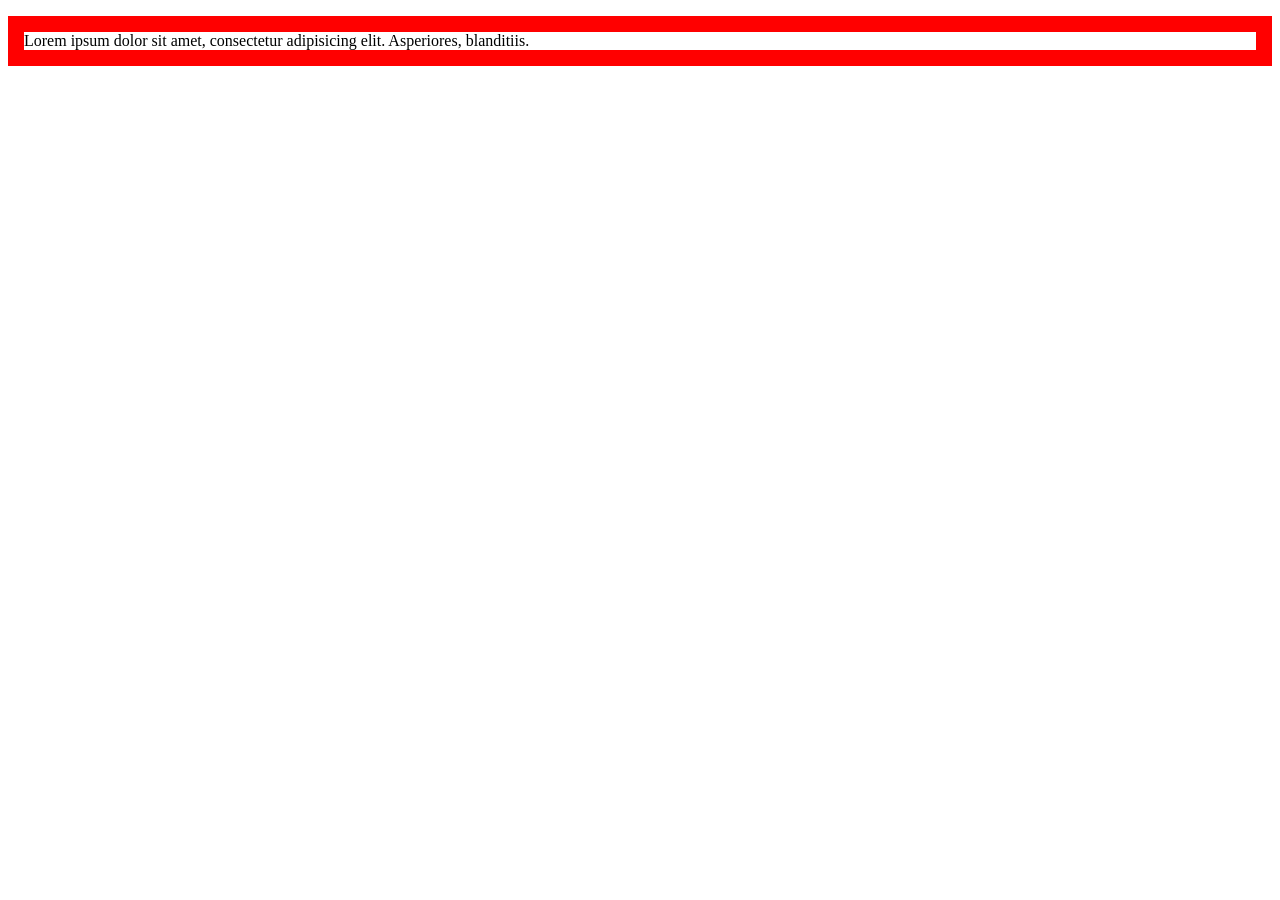
<file: CSSPart2/index.html>
<!DOCTYPE html>
<html lang="en">
<head>
    <meta charset="UTF-8">
    <meta name="viewport" content="width=device-width, initial-scale=1.0">
    <link rel ="stylesheet" href="style.css">
    <title>Document</title>
</head>
<body>
     <!--  Two Types of CSS Units -->
     <!--  1) Absolute Units. -->
     <!--Fixed-->
     <!--  2) Relative Units. -->
     <!--Not Fixed-->

     <p>Lorem ipsum dolor sit amet, consectetur adipisicing elit. Asperiores, blanditiis.</p>
     
</body>
</html>
</file>
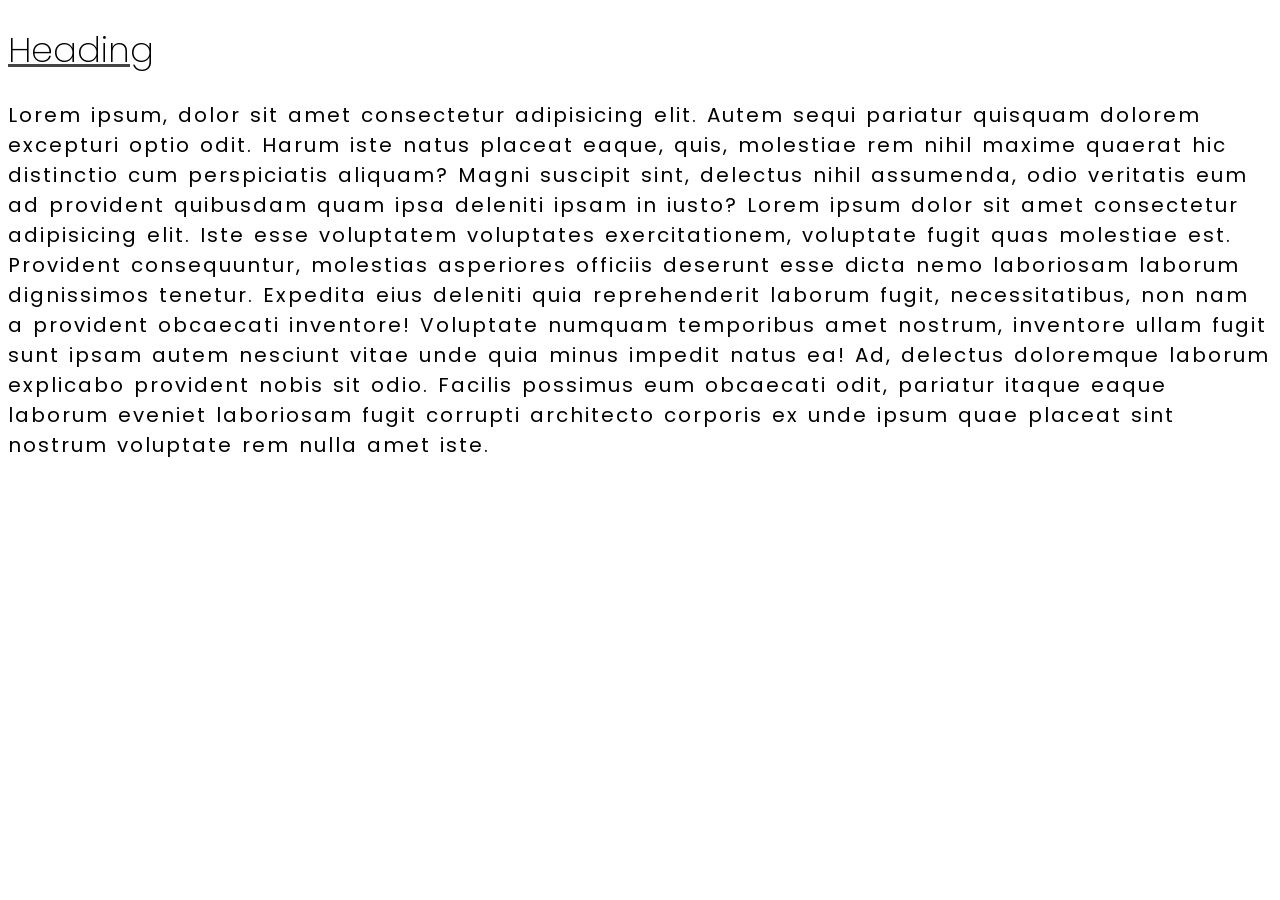
<file: CSSPart2/1_CSS_FontWeight/index.html>
<!DOCTYPE html>
<html lang="en">
<head>
    <meta charset="UTF-8">
    <meta name="viewport" content="width=device-width, initial-scale=1.0">
    <link rel="stylesheet" href="style.css">
    <title>Document</title>
</head>
<body>
    <h1>Heading</h1>
    <p>
        Lorem ipsum, dolor sit amet consectetur adipisicing elit. Autem sequi pariatur quisquam dolorem excepturi optio odit. Harum iste natus placeat eaque, quis, molestiae rem nihil maxime quaerat hic distinctio cum perspiciatis aliquam? Magni suscipit sint, delectus nihil assumenda, odio veritatis eum ad provident quibusdam quam ipsa deleniti ipsam in iusto?
        Lorem ipsum dolor sit amet consectetur adipisicing elit. Iste esse voluptatem voluptates exercitationem, voluptate fugit quas molestiae est. Provident consequuntur, molestias asperiores officiis deserunt esse dicta nemo laboriosam laborum dignissimos tenetur. Expedita eius deleniti quia reprehenderit laborum fugit, necessitatibus, non nam a provident obcaecati inventore! Voluptate numquam temporibus amet nostrum, inventore ullam fugit sunt ipsam autem nesciunt vitae unde quia minus impedit natus ea! Ad, delectus doloremque laborum explicabo provident nobis sit odio. Facilis possimus eum obcaecati odit, pariatur itaque eaque laborum eveniet laboriosam fugit corrupti architecto corporis ex unde ipsum quae placeat sint nostrum voluptate rem nulla amet iste.
    </p>
    
</body>
</html>
</file>
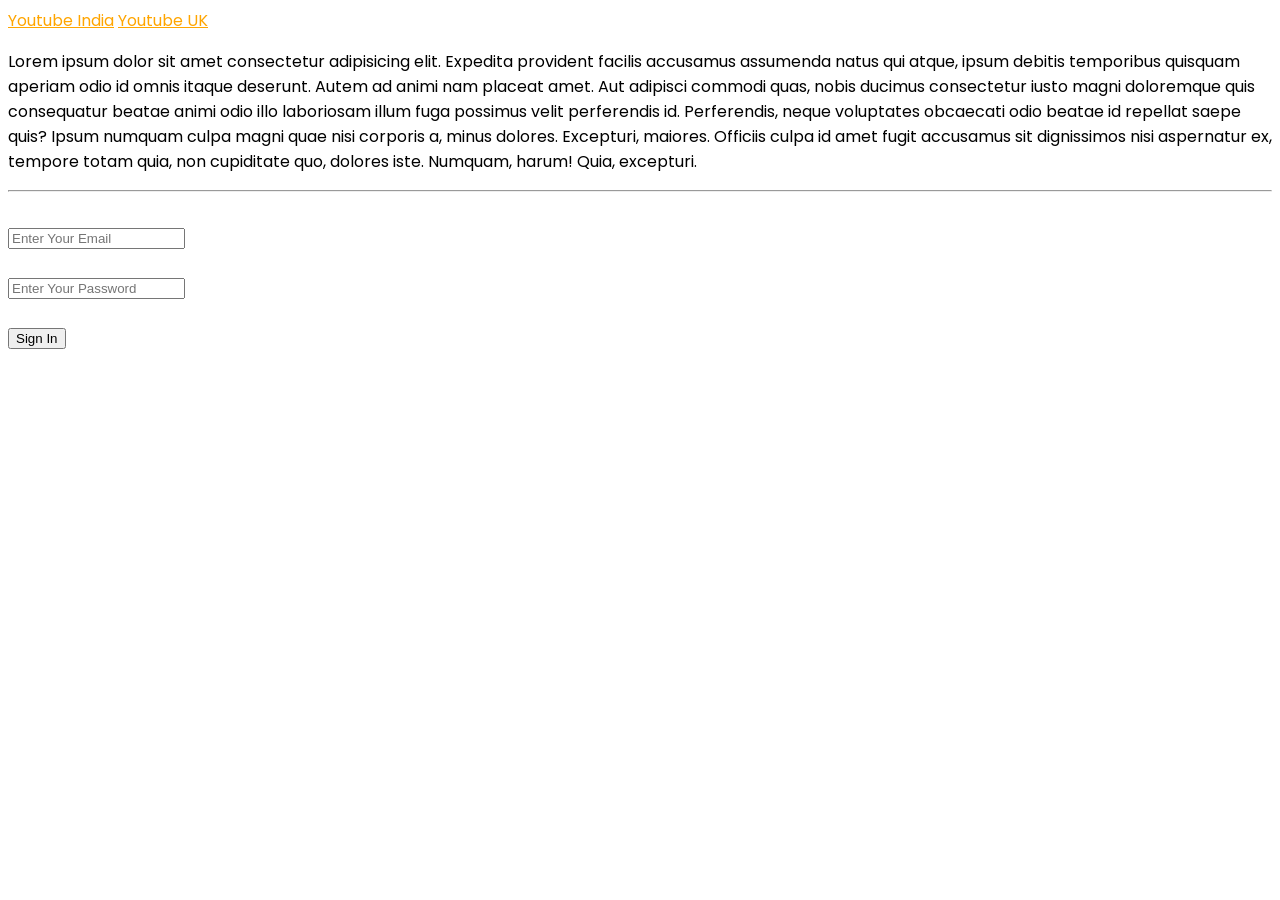
<file: CSSPart2/2_CSS_Pseudo_Classes/index.html>
<!DOCTYPE html>
<html lang="en">
<head>
    <meta charset="UTF-8">
    <meta name="viewport" content="width=device-width, initial-scale=1.0">
    <link rel="stylesheet" href="style.css">

    <title>Document</title>
</head>
<body>
    <a href="https://youtube.co.in">Youtube India</a>
    <a href="https://youtube.co.uk">Youtube UK</a>
    <p>Lorem ipsum dolor sit amet consectetur adipisicing elit. Expedita provident facilis accusamus assumenda natus qui atque, ipsum debitis temporibus quisquam aperiam odio id omnis itaque deserunt. Autem ad animi nam placeat amet. Aut adipisci commodi quas, nobis ducimus consectetur iusto magni doloremque quis consequatur beatae animi odio illo laboriosam illum fuga possimus velit perferendis id. Perferendis, neque voluptates obcaecati odio beatae id repellat saepe quis? Ipsum numquam culpa magni quae nisi corporis a, minus dolores. Excepturi, maiores. Officiis culpa id amet fugit accusamus sit dignissimos nisi aspernatur ex, tempore totam quia, non cupiditate quo, dolores iste. Numquam, harum! Quia, excepturi.</p>
    <hr>
    <br>
    <form>
        <input type="email" placeholder="Enter Your Email" required> <br> <br>
        <input type="password" placeholder="Enter Your Password" required> <br> <br>
        <input type ="submit" value="Sign In">

    </form>
</body>
</html>
</file>
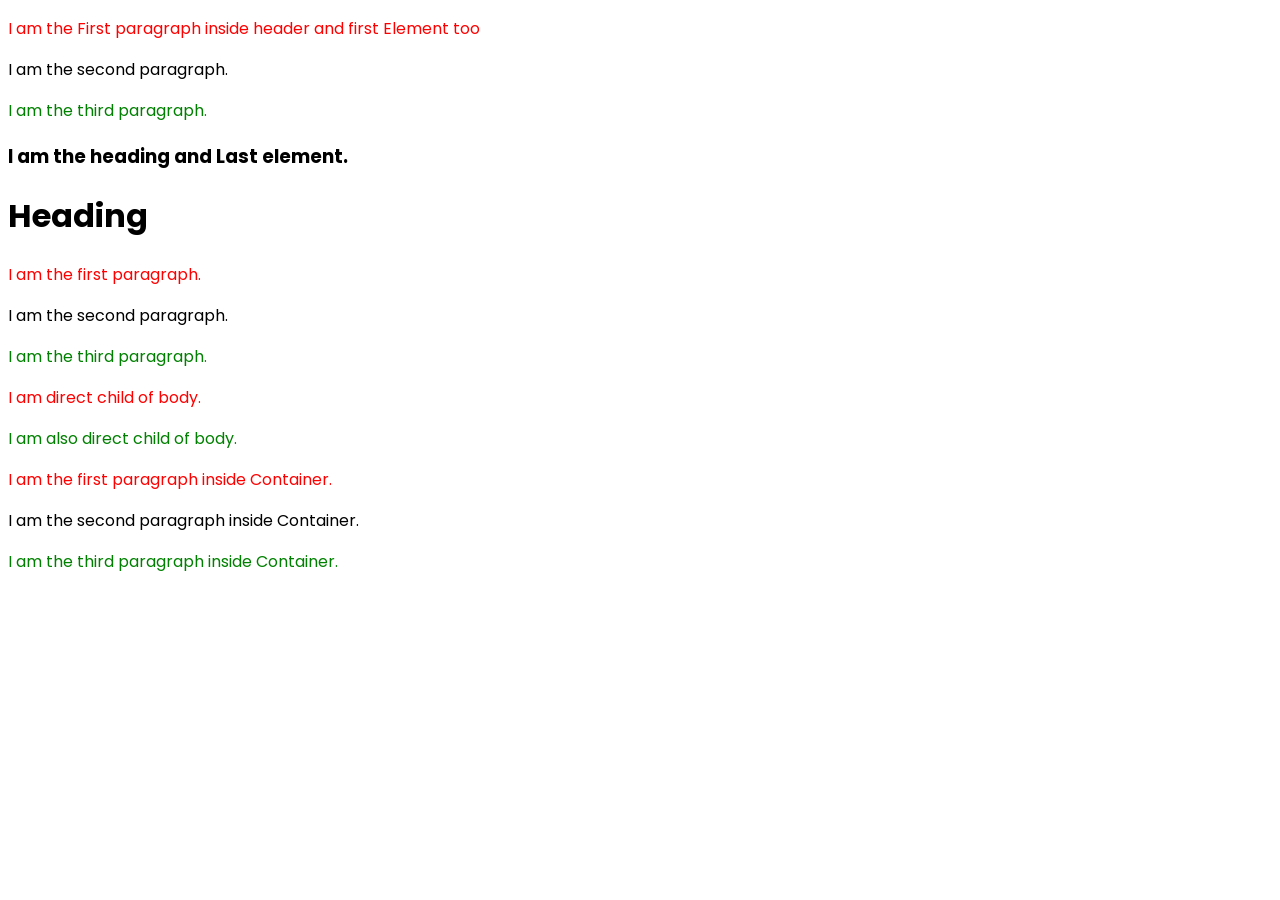
<file: CSSPart2/3_CSS_FirstChild&firstoftypePsuedoClasses/index.html>
<!DOCTYPE html>
<html lang="en">
<head>
    <meta charset="UTF-8">
    <meta name="viewport" content="width=device-width, initial-scale=1.0">
    <link rel="stylesheet" href="style.css">

    <title>Document</title>
</head>
<body>
    <header>
        <p>I am the First paragraph inside header and first Element too</p>
        <p>I am the second paragraph.</p>
        <p>I am the third paragraph.</p>
        <h3>I am the heading and Last element.</p>
    </header>
    <header>
       <h1>Heading</h1>
        <p>I am the first paragraph.</p>
        <p>I am the second paragraph.</p>
        <p>I am the third paragraph.</p>
    </header>

    <p>I am direct child of body.</p>
    <p>I am also direct child of body.</p>

    <div class="container">
        <p>I am the first paragraph inside Container.</p>
        <p>I am the second paragraph inside Container.</p>
        <p>I am the third paragraph inside Container.</p>
    </div>
    
</body>
</html>
</file>
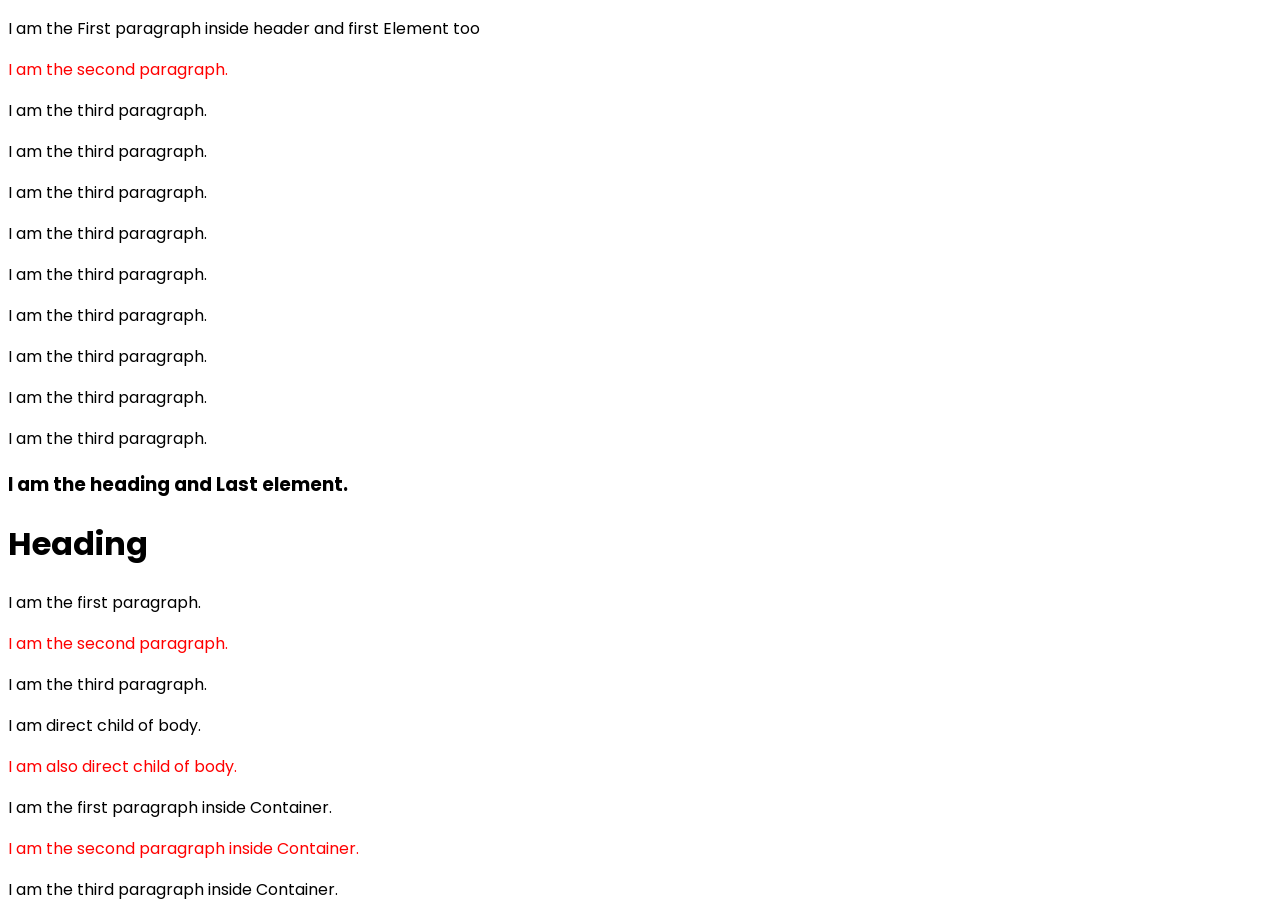
<file: CSSPart2/4_CSS_nthChild/index.html>
<!DOCTYPE html>
<html lang="en">
<head>
    <meta charset="UTF-8">
    <meta name="viewport" content="width=device-width, initial-scale=1.0">
    <link rel="stylesheet" href="style.css">

    <title>Document</title>
</head>
<body>
    <header>
        <p>I am the First paragraph inside header and first Element too</p>
        <p>I am the second paragraph.</p>
        <p>I am the third paragraph.</p>
        <p>I am the third paragraph.</p>
        <p>I am the third paragraph.</p>
        <p>I am the third paragraph.</p>
        <p>I am the third paragraph.</p>
        <p>I am the third paragraph.</p>
        <p>I am the third paragraph.</p>
        <p>I am the third paragraph.</p>
        <p>I am the third paragraph.</p>
        <h3>I am the heading and Last element.</p>
    </header>
    <header>
       <h1>Heading</h1>
        <p>I am the first paragraph.</p>
        <p>I am the second paragraph.</p>
        <p>I am the third paragraph.</p>
    </header>

    <p>I am direct child of body.</p>
    <p>I am also direct child of body.</p>

    <div class="container">
        <p>I am the first paragraph inside Container.</p>
        <p>I am the second paragraph inside Container.</p>
        <p>I am the third paragraph inside Container.</p>
    </div>
    
</body>
</html>
</file>
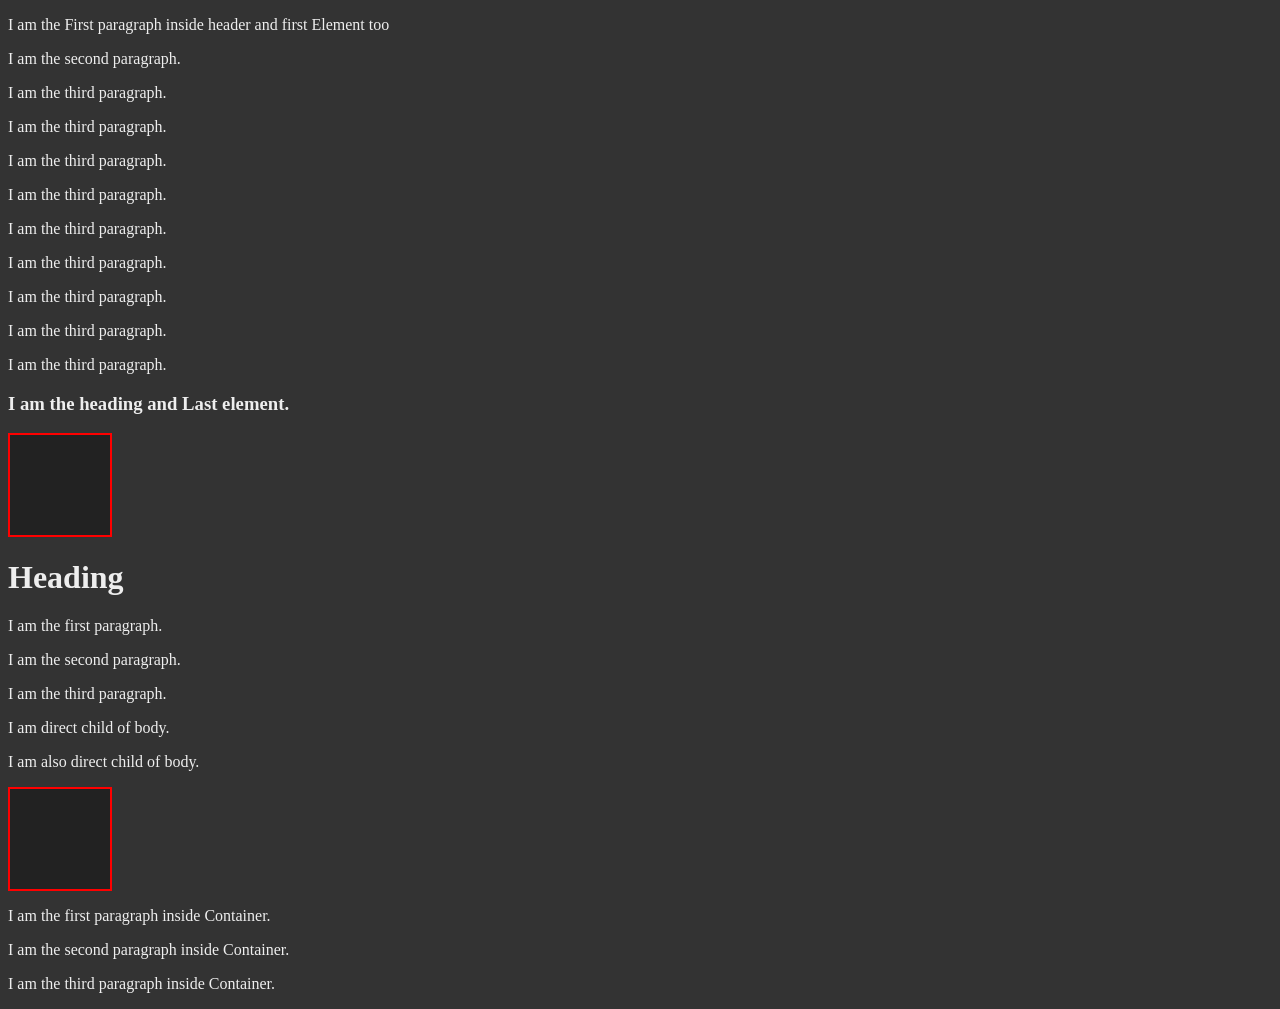
<file: CSSPart2/5_pseudo_more/index.html>
<!DOCTYPE html>
<html lang="en">
<head>
    <meta charset="UTF-8">
    <meta name="viewport" content="width=device-width, initial-scale=1.0">
    <link rel="stylesheet" href="style.css">

    <title>Document</title>
</head>
<body>
    <header>
        <p>I am the First paragraph inside header and first Element too</p>
        <p class ="fancy">I am the second paragraph.</p>
        <p>I am the third paragraph.</p>
        <p>I am the third paragraph.</p>
        <p>I am the third paragraph.</p>
        <p>I am the third paragraph.</p>
        <p class="fancy">I am the third paragraph.</p>
        <p>I am the third paragraph.</p>
        <p>I am the third paragraph.</p>
        <p>I am the third paragraph.</p>
        <p>I am the third paragraph.</p>
        <h3>I am the heading and Last element.</p>
    </header>
    <div></div>
    <header>
       <h1>Heading</h1>
        <p>I am the first paragraph.</p>
        <p>I am the second paragraph.</p>
        <p>I am the third paragraph.</p>
    </header>

    <p>I am direct child of body.</p>
    <p>I am also direct child of body.</p>
    <div></div>
    <div class="container">
        <p>I am the first paragraph inside Container.</p>
        <p>I am the second paragraph inside Container.</p>
        <p>I am the third paragraph inside Container.</p>
    </div>
    
</body>
</html>
</file>
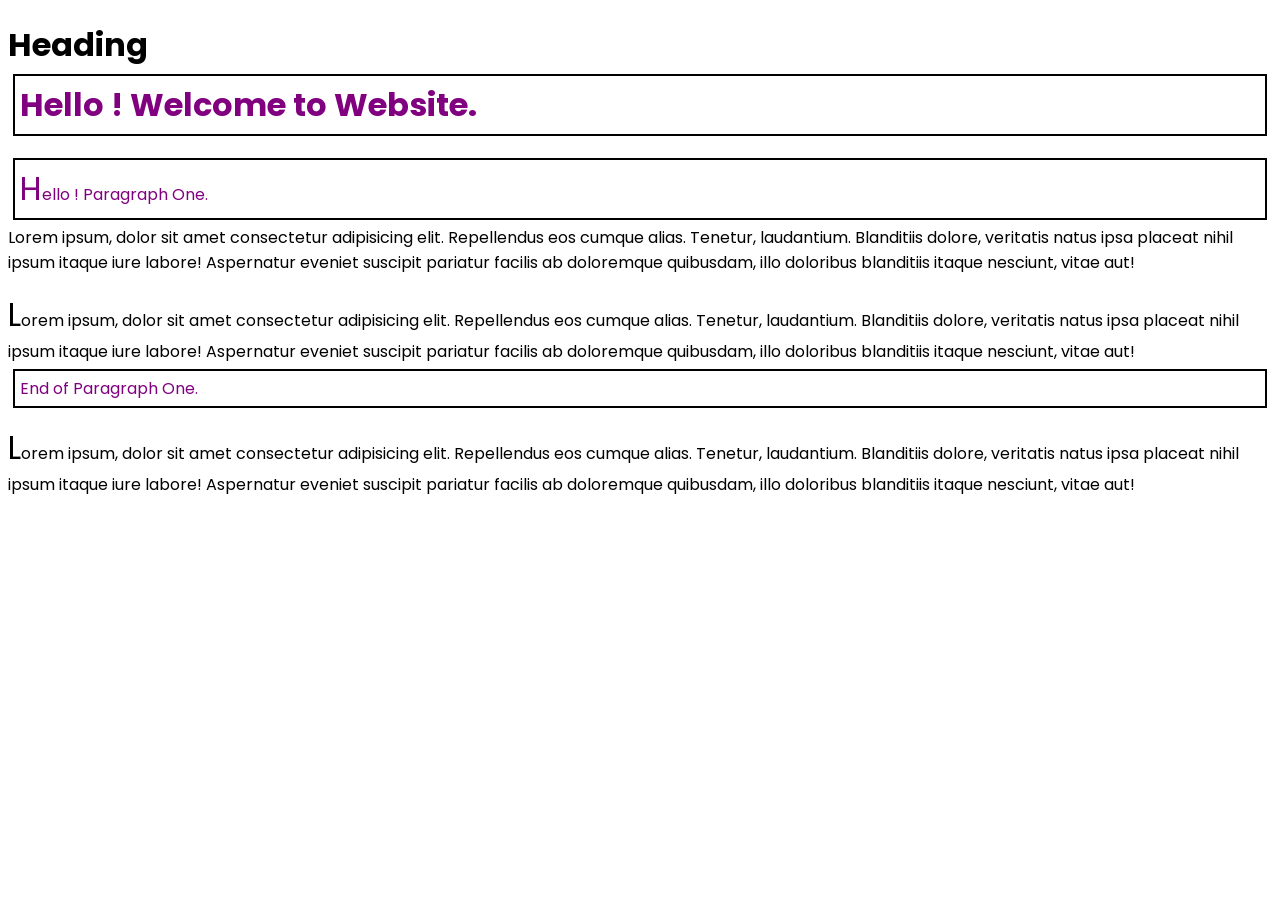
<file: CSSPart2/6_CSS_PseudoElements/index.html>
<!DOCTYPE html>
<html lang="en">
<head>
    <meta charset="UTF-8">
    <meta name="viewport" content="width=device-width, initial-scale=1.0">
    <title>Document</title>
    <link rel="stylesheet" href="style.css">

</head>
<body>
    <h1 class="main-heading">Heading</h1>
    <p class="para1">Lorem ipsum, dolor sit amet consectetur adipisicing elit. Repellendus eos cumque alias. Tenetur, laudantium. Blanditiis dolore, veritatis natus ipsa placeat nihil ipsum itaque iure labore! Aspernatur eveniet suscipit pariatur facilis ab doloremque quibusdam, illo doloribus blanditiis itaque nesciunt, vitae aut!</p>
    <p class="para2">Lorem ipsum, dolor sit amet consectetur adipisicing elit. Repellendus eos cumque alias. Tenetur, laudantium. Blanditiis dolore, veritatis natus ipsa placeat nihil ipsum itaque iure labore! Aspernatur eveniet suscipit pariatur facilis ab doloremque quibusdam, illo doloribus blanditiis itaque nesciunt, vitae aut!</p>
    <p class="para3">Lorem ipsum, dolor sit amet consectetur adipisicing elit. Repellendus eos cumque alias. Tenetur, laudantium. Blanditiis dolore, veritatis natus ipsa placeat nihil ipsum itaque iure labore! Aspernatur eveniet suscipit pariatur facilis ab doloremque quibusdam, illo doloribus blanditiis itaque nesciunt, vitae aut!</p>
    
</body>
</html>
</file>
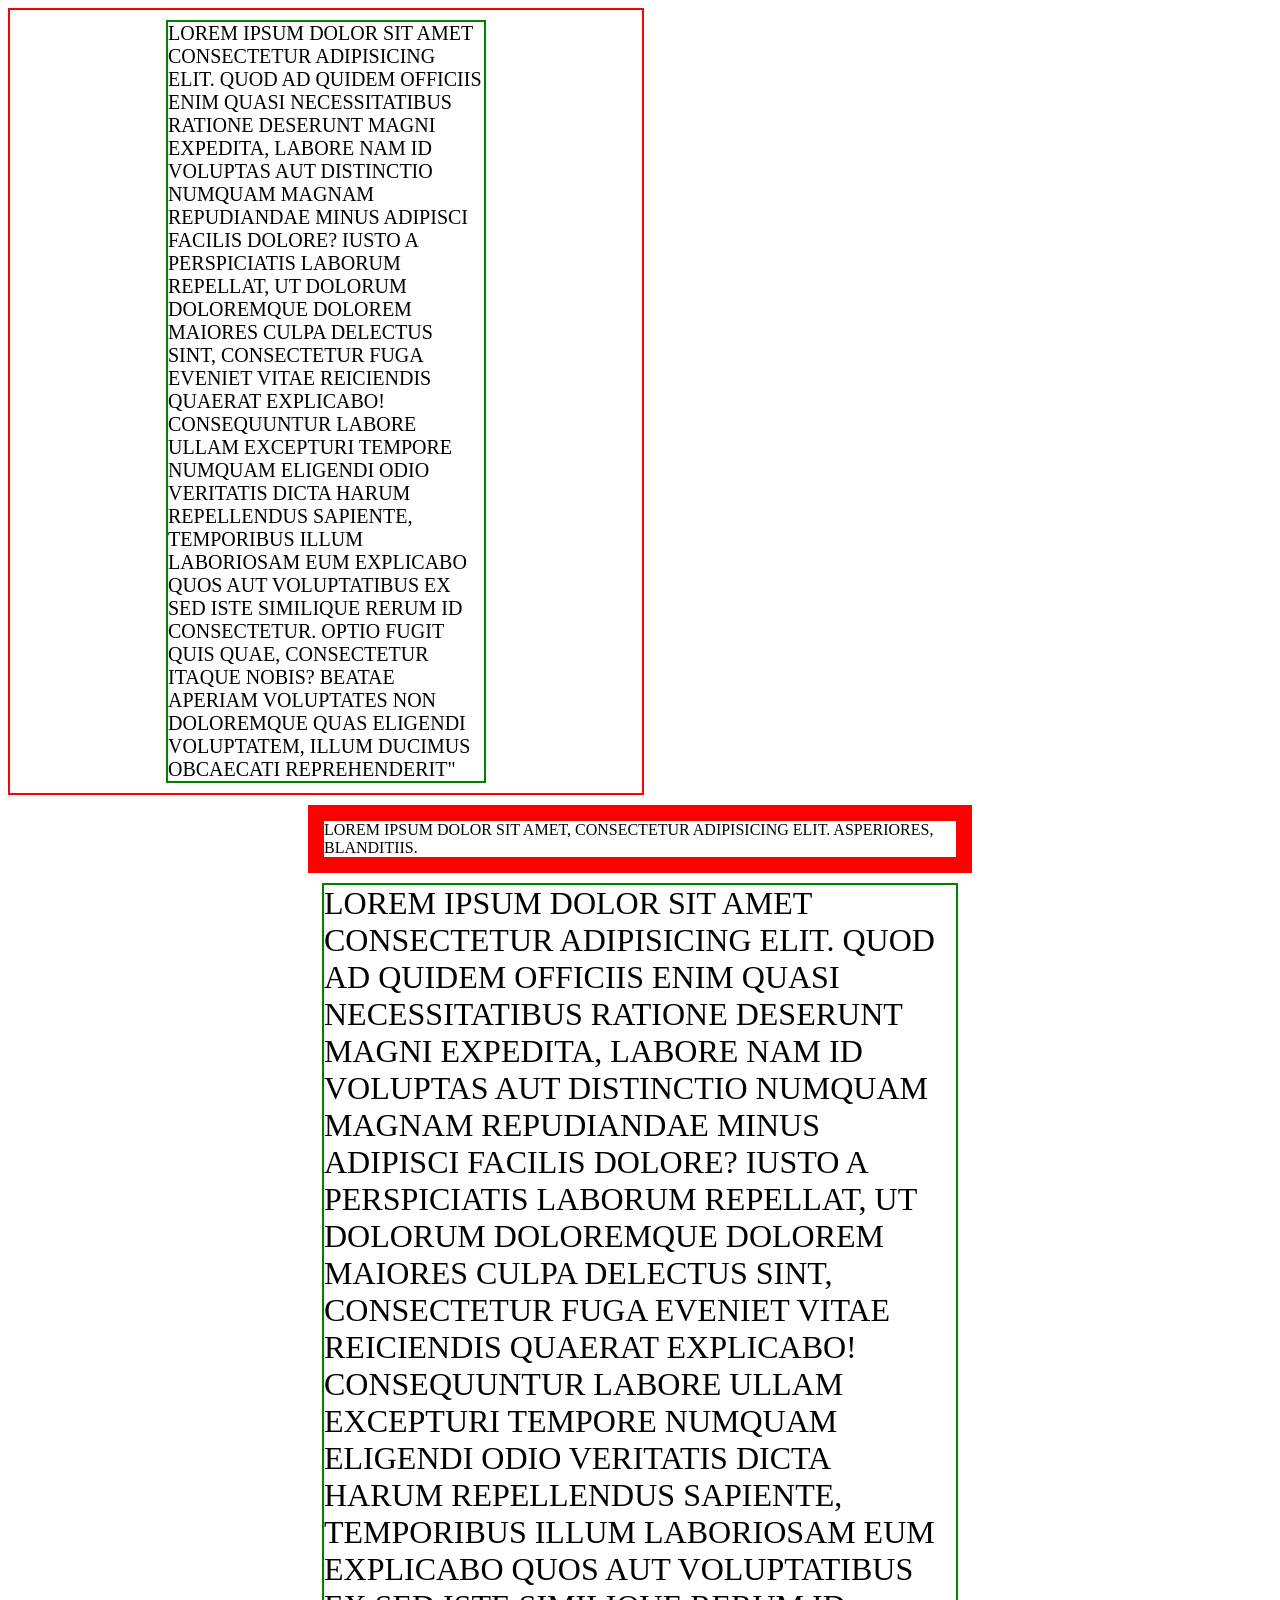
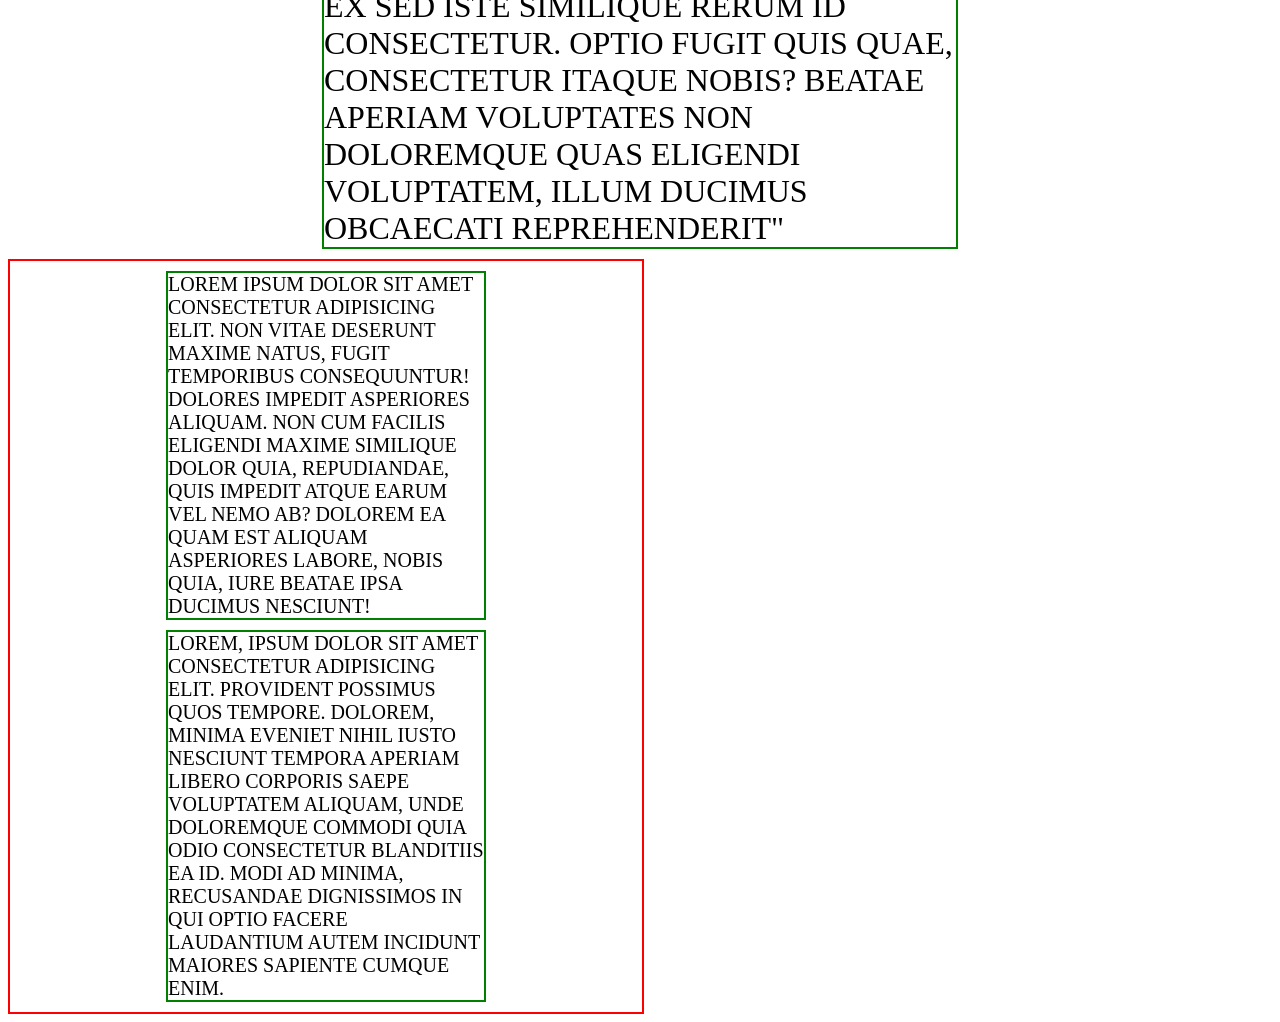
<file: CSSPart3/1_CSS_Units/index.html>
<!DOCTYPE html>
<html lang="en">
<head>
    <meta charset="UTF-8">
    <meta name="viewport" content="width=device-width, initial-scale=1.0">
    <link rel ="stylesheet" href="style.css">
    <title>Document</title>
</head>
<body>
     <!--  Two Types of CSS Units -->
     <!--  1) Absolute Units. -->
     <!--Fixed-->
     <!--  2) Relative Units. -->
     <!--Not Fixed-->
   <div>
    <p>Lorem ipsum dolor sit amet consectetur adipisicing elit. Quod ad quidem officiis enim quasi necessitatibus ratione deserunt magni expedita, labore nam id voluptas aut distinctio numquam magnam repudiandae minus adipisci facilis dolore? Iusto a perspiciatis laborum repellat, ut dolorum doloremque dolorem maiores culpa delectus sint, consectetur fuga eveniet vitae reiciendis quaerat explicabo! Consequuntur labore ullam excepturi tempore numquam eligendi odio veritatis dicta harum repellendus sapiente, temporibus illum laboriosam eum explicabo quos aut voluptatibus ex sed iste similique rerum id consectetur. Optio fugit quis quae, consectetur itaque nobis? Beatae aperiam voluptates non doloremque quas eligendi voluptatem, illum ducimus obcaecati reprehenderit"</p>

   </div>
     <p class="para1">Lorem ipsum dolor sit amet, consectetur adipisicing elit. Asperiores, blanditiis.</p>

     <p class="para2">Lorem ipsum dolor sit amet consectetur adipisicing elit. Quod ad quidem officiis enim quasi necessitatibus ratione deserunt magni expedita, labore nam id voluptas aut distinctio numquam magnam repudiandae minus adipisci facilis dolore? Iusto a perspiciatis laborum repellat, ut dolorum doloremque dolorem maiores culpa delectus sint, consectetur fuga eveniet vitae reiciendis quaerat explicabo! Consequuntur labore ullam excepturi tempore numquam eligendi odio veritatis dicta harum repellendus sapiente, temporibus illum laboriosam eum explicabo quos aut voluptatibus ex sed iste similique rerum id consectetur. Optio fugit quis quae, consectetur itaque nobis? Beatae aperiam voluptates non doloremque quas eligendi voluptatem, illum ducimus obcaecati reprehenderit"</p>

     <div class="box1">
        <p class="text-content">Lorem ipsum dolor sit amet consectetur adipisicing elit. Non vitae deserunt maxime natus, fugit temporibus consequuntur! Dolores impedit asperiores aliquam. Non cum facilis eligendi maxime similique dolor quia, repudiandae, quis impedit atque earum vel nemo ab? Dolorem ea quam est aliquam asperiores labore, nobis quia, iure beatae ipsa ducimus nesciunt!</p>
        <p>Lorem, ipsum dolor sit amet consectetur adipisicing elit. Provident possimus quos tempore. Dolorem, minima eveniet nihil iusto nesciunt tempora aperiam libero corporis saepe voluptatem aliquam, unde doloremque commodi quia odio consectetur blanditiis ea id. Modi ad minima, recusandae dignissimos in qui optio facere laudantium autem incidunt maiores sapiente cumque enim.</p>
     </div>
</body>
</html>
</file>
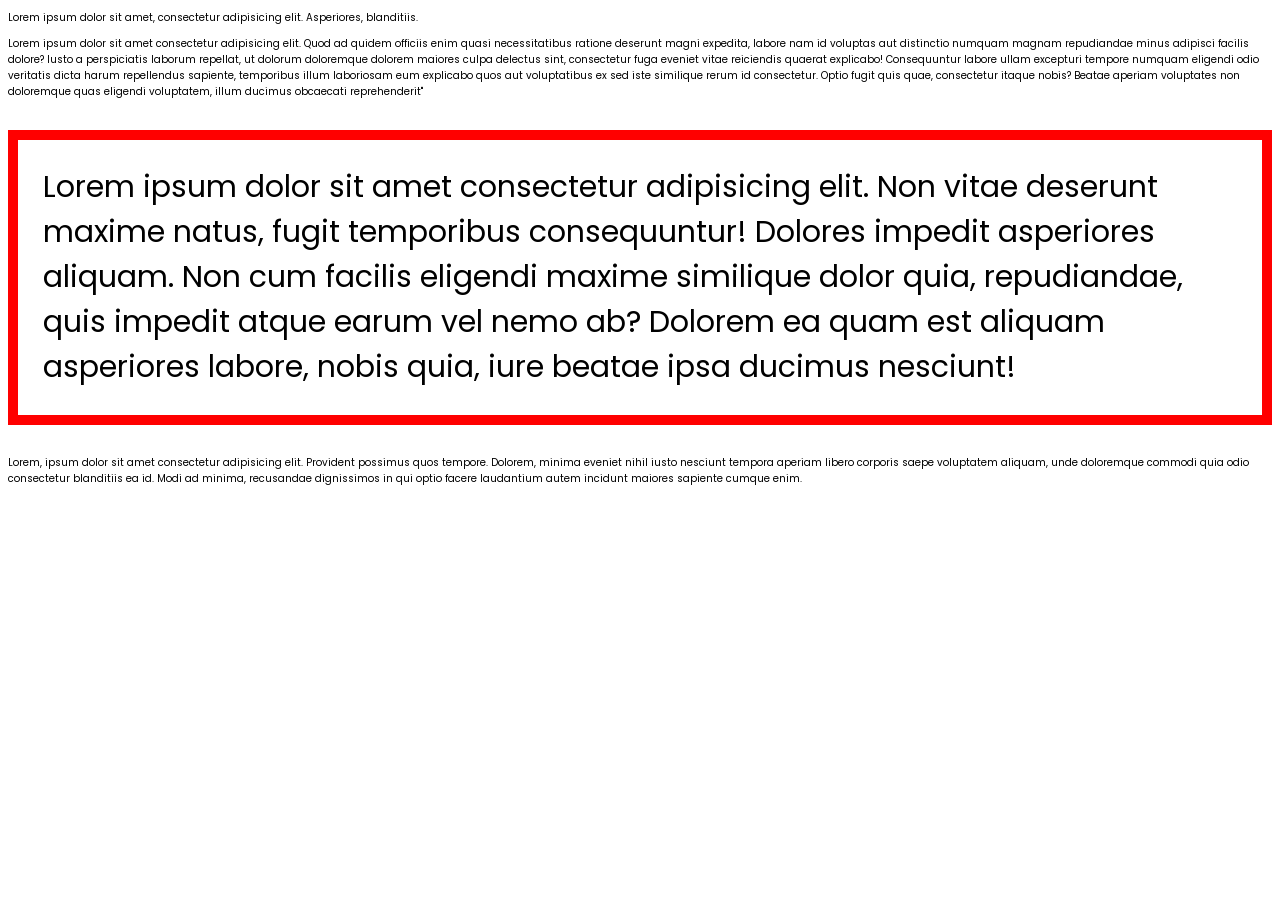
<file: CSSPart3/2_CSS_Units/index.html>
<!DOCTYPE html>
<html lang="en">
<head>
    <meta charset="UTF-8">
    <meta name="viewport" content="width=device-width, initial-scale=1.0">
    <title>Document</title>
    <link rel ="stylesheet" href="style.css">

</head>
<body>
   
</div>
<p class="para1">Lorem ipsum dolor sit amet, consectetur adipisicing elit. Asperiores, blanditiis.</p>

<p class="para2">Lorem ipsum dolor sit amet consectetur adipisicing elit. Quod ad quidem officiis enim quasi necessitatibus ratione deserunt magni expedita, labore nam id voluptas aut distinctio numquam magnam repudiandae minus adipisci facilis dolore? Iusto a perspiciatis laborum repellat, ut dolorum doloremque dolorem maiores culpa delectus sint, consectetur fuga eveniet vitae reiciendis quaerat explicabo! Consequuntur labore ullam excepturi tempore numquam eligendi odio veritatis dicta harum repellendus sapiente, temporibus illum laboriosam eum explicabo quos aut voluptatibus ex sed iste similique rerum id consectetur. Optio fugit quis quae, consectetur itaque nobis? Beatae aperiam voluptates non doloremque quas eligendi voluptatem, illum ducimus obcaecati reprehenderit"</p>

<div class="box1">
   <p class="text-content">Lorem ipsum dolor sit amet consectetur adipisicing elit. Non vitae deserunt maxime natus, fugit temporibus consequuntur! Dolores impedit asperiores aliquam. Non cum facilis eligendi maxime similique dolor quia, repudiandae, quis impedit atque earum vel nemo ab? Dolorem ea quam est aliquam asperiores labore, nobis quia, iure beatae ipsa ducimus nesciunt!</p>
   <p>Lorem, ipsum dolor sit amet consectetur adipisicing elit. Provident possimus quos tempore. Dolorem, minima eveniet nihil iusto nesciunt tempora aperiam libero corporis saepe voluptatem aliquam, unde doloremque commodi quia odio consectetur blanditiis ea id. Modi ad minima, recusandae dignissimos in qui optio facere laudantium autem incidunt maiores sapiente cumque enim.</p>
</div> 
</body>
</html>
</file>
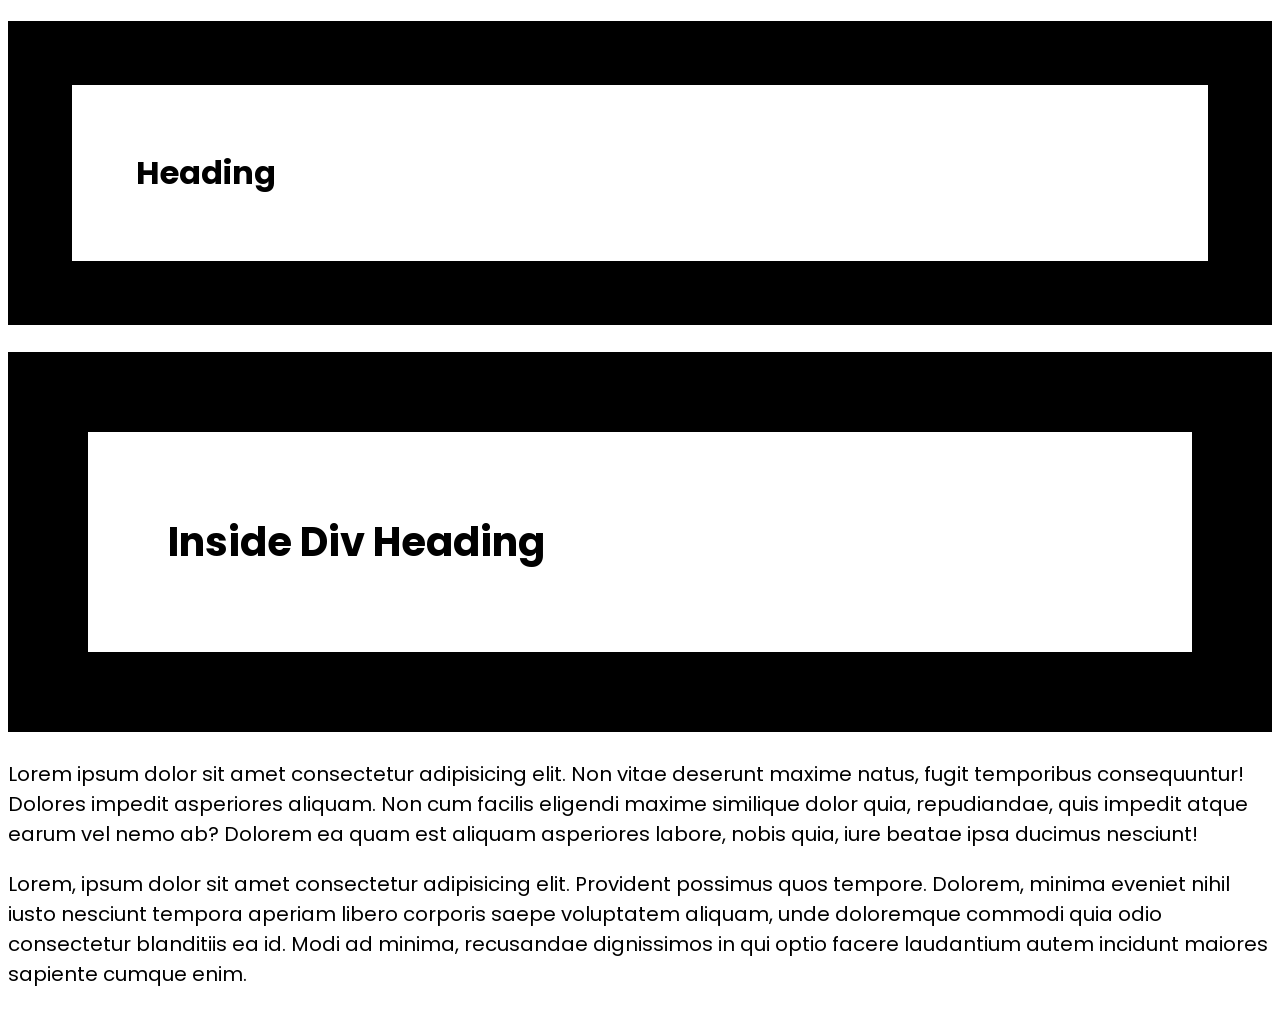
<file: CSSPart3/3_CSS_Units/index.html>
<!DOCTYPE html>
<html lang="en">
<head>
    <meta charset="UTF-8">
    <meta name="viewport" content="width=device-width, initial-scale=1.0">
    <title>em Relative Units</title>
    <link rel ="stylesheet" href="style.css">

</head>
<body>
   
<h1>Heading</h1>

<div class="box1">
     
   <h1>Inside Div Heading</h1>

   <p class="text-content">Lorem ipsum dolor sit amet consectetur adipisicing elit. Non vitae deserunt maxime natus, fugit temporibus consequuntur! Dolores impedit asperiores aliquam. Non cum facilis eligendi maxime similique dolor quia, repudiandae, quis impedit atque earum vel nemo ab? Dolorem ea quam est aliquam asperiores labore, nobis quia, iure beatae ipsa ducimus nesciunt!</p>
   <p>Lorem, ipsum dolor sit amet consectetur adipisicing elit. Provident possimus quos tempore. Dolorem, minima eveniet nihil iusto nesciunt tempora aperiam libero corporis saepe voluptatem aliquam, unde doloremque commodi quia odio consectetur blanditiis ea id. Modi ad minima, recusandae dignissimos in qui optio facere laudantium autem incidunt maiores sapiente cumque enim.</p>
</div> 
</body>
</html>
</file>
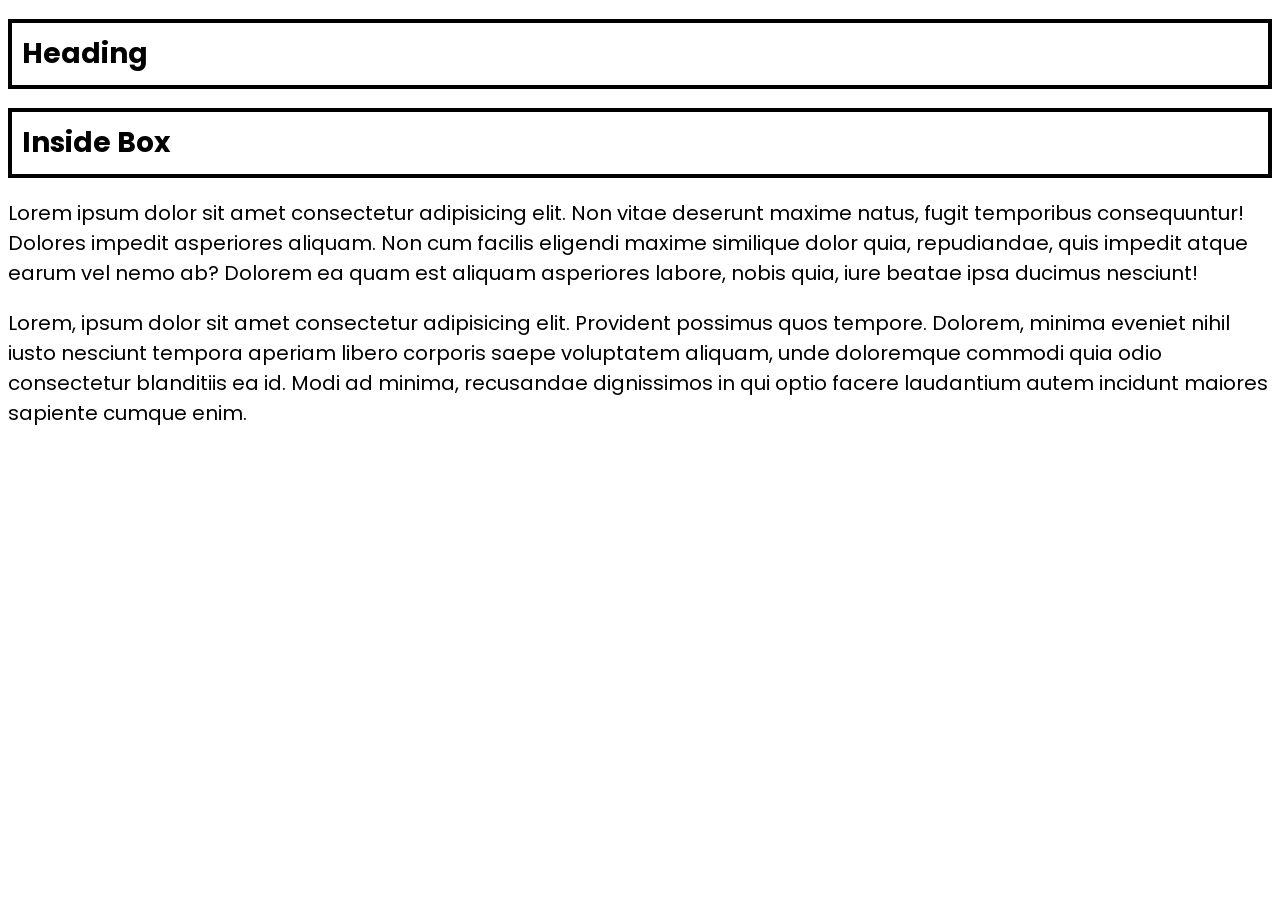
<file: CSSPart3/4_em_rem_px/index.html>
<!DOCTYPE html>
<html lang="en">
<head>
    <meta charset="UTF-8">
    <meta name="viewport" content="width=device-width, initial-scale=1.0">
    <title>Document</title>
    <link rel ="stylesheet" href="style.css">

</head>
<body>
   
<h1>Heading</h1>

<div class="box1">

    <h1>Inside Box</h1>
   <p class="text-content">Lorem ipsum dolor sit amet consectetur adipisicing elit. Non vitae deserunt maxime natus, fugit temporibus consequuntur! Dolores impedit asperiores aliquam. Non cum facilis eligendi maxime similique dolor quia, repudiandae, quis impedit atque earum vel nemo ab? Dolorem ea quam est aliquam asperiores labore, nobis quia, iure beatae ipsa ducimus nesciunt!</p>
   <p>Lorem, ipsum dolor sit amet consectetur adipisicing elit. Provident possimus quos tempore. Dolorem, minima eveniet nihil iusto nesciunt tempora aperiam libero corporis saepe voluptatem aliquam, unde doloremque commodi quia odio consectetur blanditiis ea id. Modi ad minima, recusandae dignissimos in qui optio facere laudantium autem incidunt maiores sapiente cumque enim.</p>
</div> 
</body>
</html>
</file>
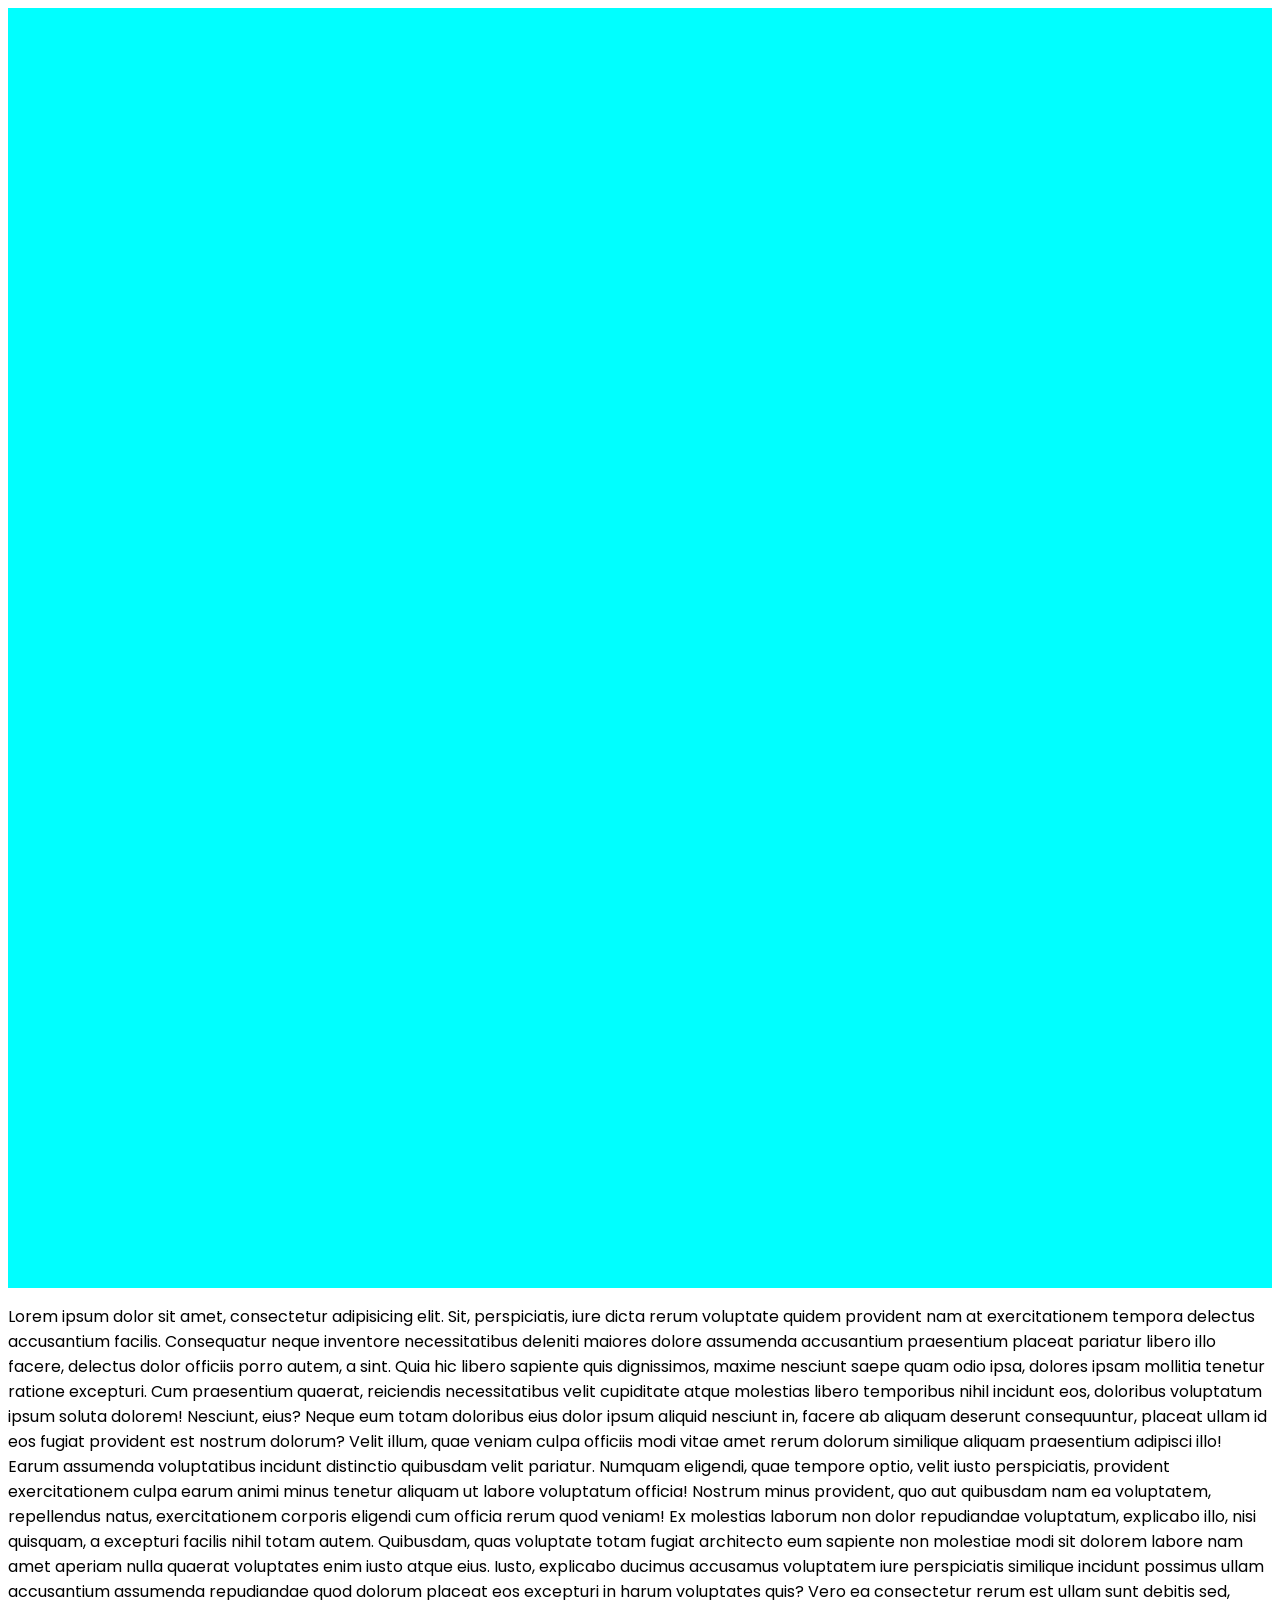
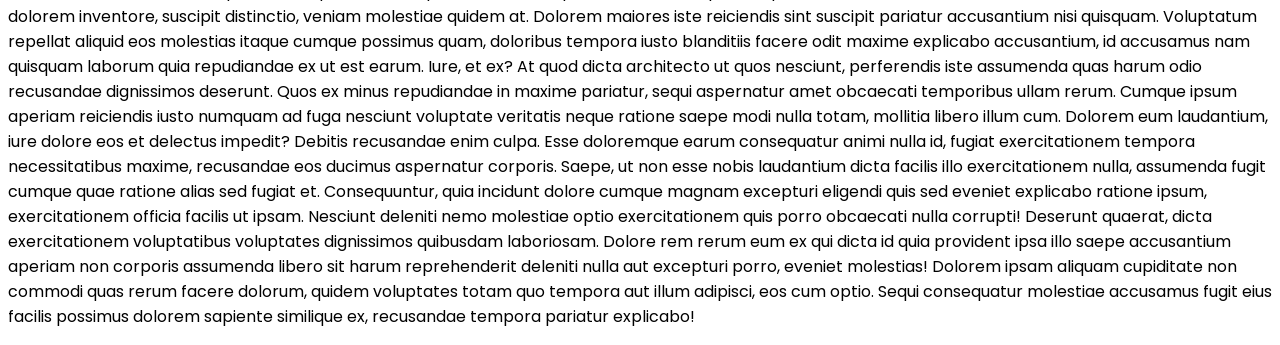
<file: CSSPart3/5_Viewport_Units/index.html>
<!DOCTYPE html>
<html lang="en">
<head>
    <meta charset="UTF-8">
    <meta name="viewport" content="width=device-width, initial-scale=1.0">
    <link rel ="stylesheet" href="style.css">

    <title>ViewPort Units</title>

</head>
<body>
    
   <div class="box"></div>
    <p>Lorem ipsum dolor sit amet, consectetur adipisicing elit. Sit, perspiciatis, iure dicta rerum voluptate quidem provident nam at exercitationem tempora delectus accusantium facilis. Consequatur neque inventore necessitatibus deleniti maiores dolore assumenda accusantium praesentium placeat pariatur libero illo facere, delectus dolor officiis porro autem, a sint. Quia hic libero sapiente quis dignissimos, maxime nesciunt saepe quam odio ipsa, dolores ipsam mollitia tenetur ratione excepturi. Cum praesentium quaerat, reiciendis necessitatibus velit cupiditate atque molestias libero temporibus nihil incidunt eos, doloribus voluptatum ipsum soluta dolorem! Nesciunt, eius? Neque eum totam doloribus eius dolor ipsum aliquid nesciunt in, facere ab aliquam deserunt consequuntur, placeat ullam id eos fugiat provident est nostrum dolorum? Velit illum, quae veniam culpa officiis modi vitae amet rerum dolorum similique aliquam praesentium adipisci illo! Earum assumenda voluptatibus incidunt distinctio quibusdam velit pariatur. Numquam eligendi, quae tempore optio, velit iusto perspiciatis, provident exercitationem culpa earum animi minus tenetur aliquam ut labore voluptatum officia! Nostrum minus provident, quo aut quibusdam nam ea voluptatem, repellendus natus, exercitationem corporis eligendi cum officia rerum quod veniam! Ex molestias laborum non dolor repudiandae voluptatum, explicabo illo, nisi quisquam, a excepturi facilis nihil totam autem. Quibusdam, quas voluptate totam fugiat architecto eum sapiente non molestiae modi sit dolorem labore nam amet aperiam nulla quaerat voluptates enim iusto atque eius. Iusto, explicabo ducimus accusamus voluptatem iure perspiciatis similique incidunt possimus ullam accusantium assumenda repudiandae quod dolorum placeat eos excepturi in harum voluptates quis? Vero ea consectetur rerum est ullam sunt debitis sed, dolorem inventore, suscipit distinctio, veniam molestiae quidem at. Dolorem maiores iste reiciendis sint suscipit pariatur accusantium nisi quisquam. Voluptatum repellat aliquid eos molestias itaque cumque possimus quam, doloribus tempora iusto blanditiis facere odit maxime explicabo accusantium, id accusamus nam quisquam laborum quia repudiandae ex ut est earum. Iure, et ex? At quod dicta architecto ut quos nesciunt, perferendis iste assumenda quas harum odio recusandae dignissimos deserunt. Quos ex minus repudiandae in maxime pariatur, sequi aspernatur amet obcaecati temporibus ullam rerum. Cumque ipsum aperiam reiciendis iusto numquam ad fuga nesciunt voluptate veritatis neque ratione saepe modi nulla totam, mollitia libero illum cum. Dolorem eum laudantium, iure dolore eos et delectus impedit? Debitis recusandae enim culpa. Esse doloremque earum consequatur animi nulla id, fugiat exercitationem tempora necessitatibus maxime, recusandae eos ducimus aspernatur corporis. Saepe, ut non esse nobis laudantium dicta facilis illo exercitationem nulla, assumenda fugit cumque quae ratione alias sed fugiat et. Consequuntur, quia incidunt dolore cumque magnam excepturi eligendi quis sed eveniet explicabo ratione ipsum, exercitationem officia facilis ut ipsam. Nesciunt deleniti nemo molestiae optio exercitationem quis porro obcaecati nulla corrupti! Deserunt quaerat, dicta exercitationem voluptatibus voluptates dignissimos quibusdam laboriosam. Dolore rem rerum eum ex qui dicta id quia provident ipsa illo saepe accusantium aperiam non corporis assumenda libero sit harum reprehenderit deleniti nulla aut excepturi porro, eveniet molestias! Dolorem ipsam aliquam cupiditate non commodi quas rerum facere dolorum, quidem voluptates totam quo tempora aut illum adipisci, eos cum optio. Sequi consequatur molestiae accusamus fugit eius facilis possimus dolorem sapiente similique ex, recusandae tempora pariatur explicabo!</p>
 
</div> 
</body>
</html>
</file>
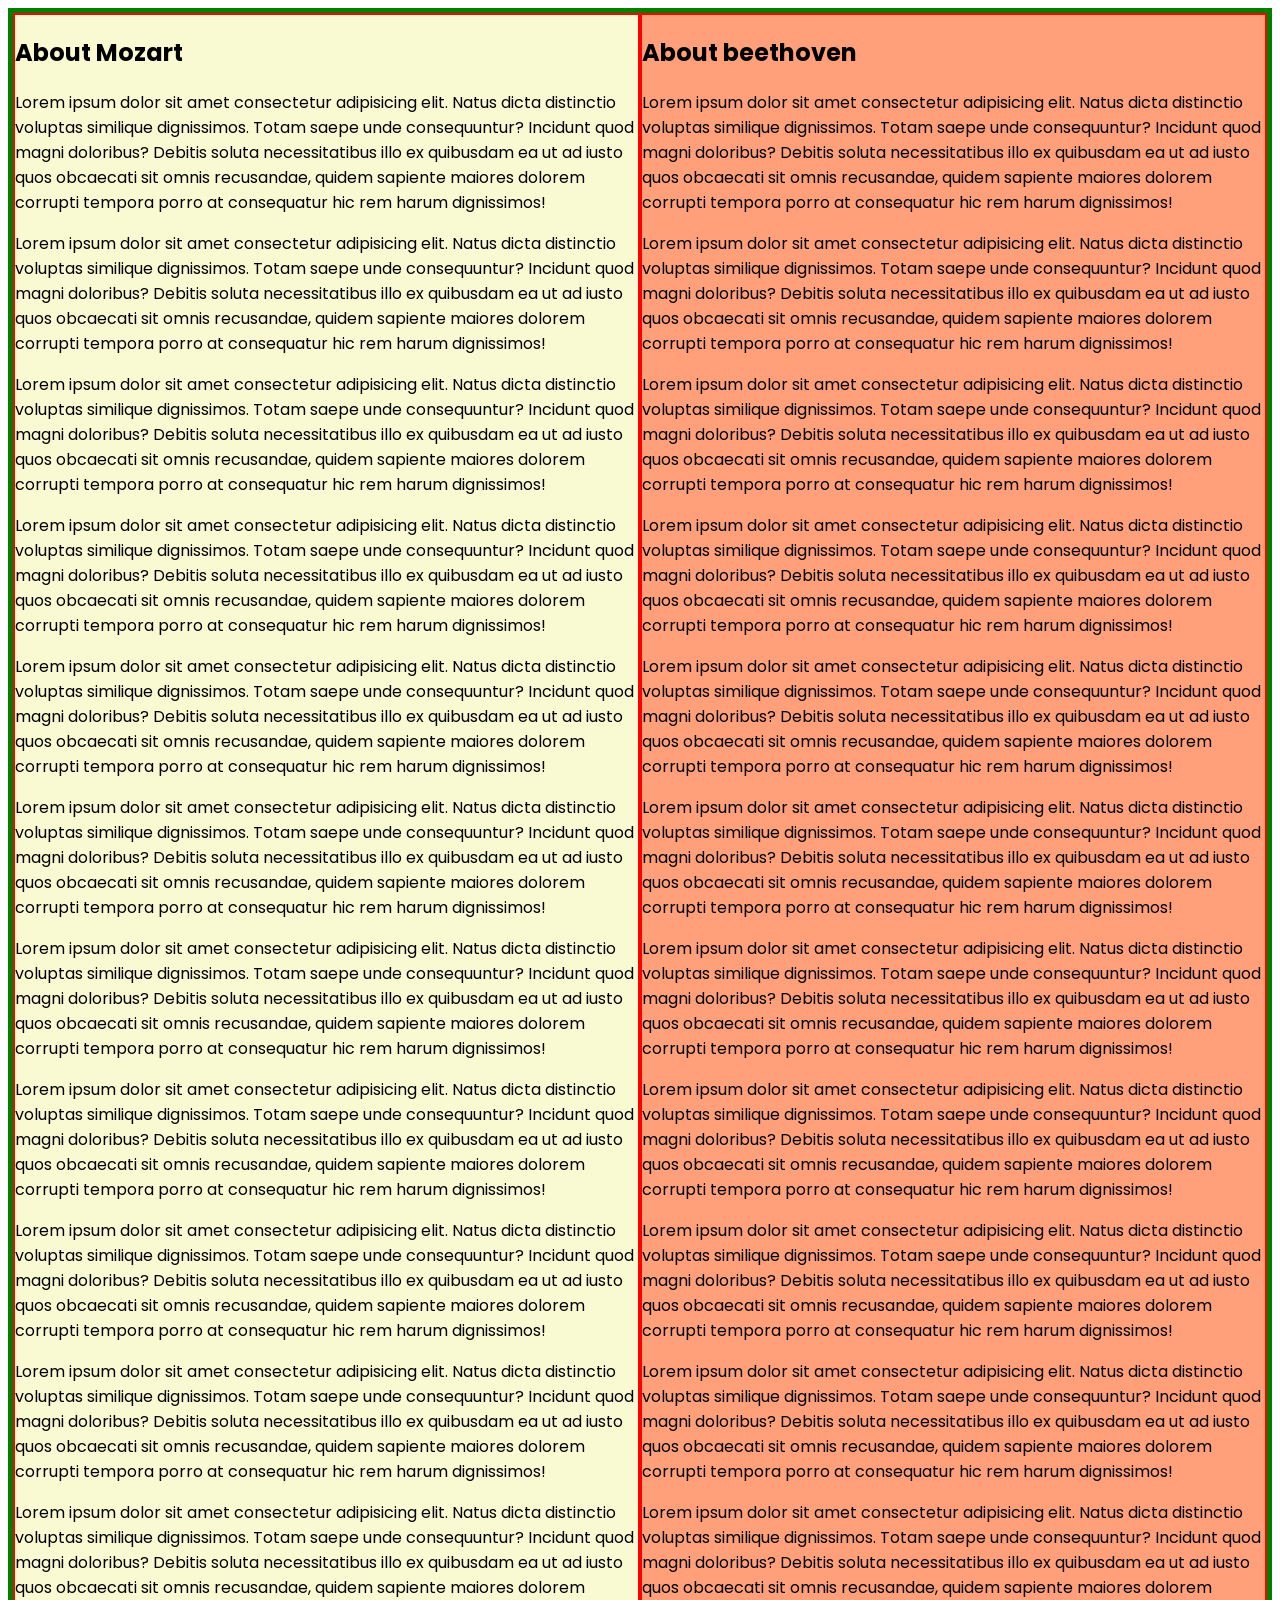
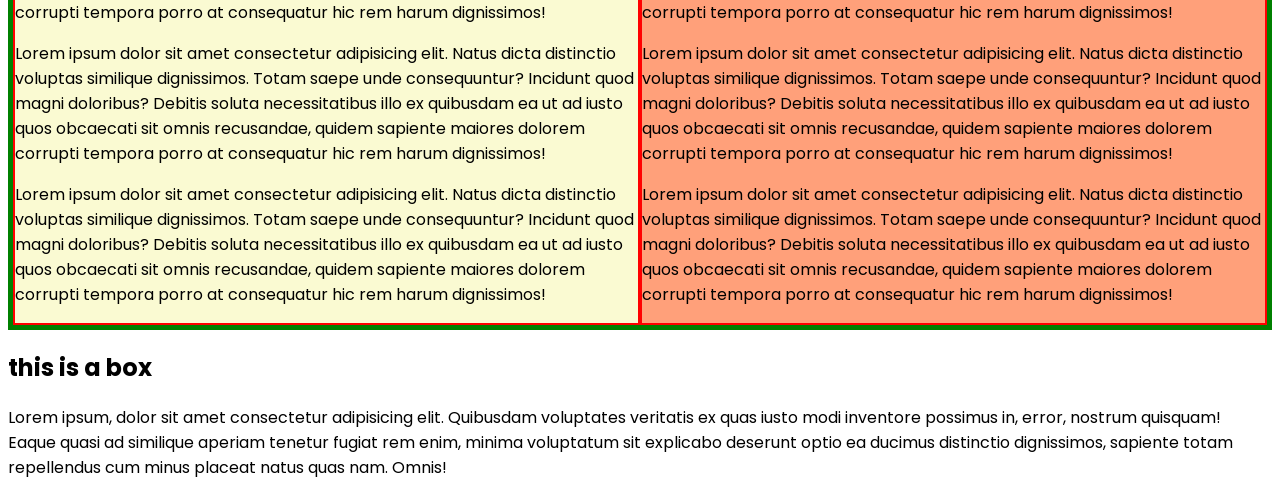
<file: CSSPart3/6_CSS_Floats/index.html>
<!DOCTYPE html>
<html lang="en">
<head>
    <meta charset="UTF-8">
    <meta name="viewport" content="width=device-width, initial-scale=1.0">
    <link rel ="stylesheet" href="style.css">

    <title>CSS FLOATS</title>
</head>
<body>
    <div class="fav-musicians">
    <div class="mozart">
        <h2> About Mozart</h2>
        <p>Lorem ipsum dolor sit amet consectetur adipisicing elit. Natus dicta distinctio voluptas similique dignissimos. Totam saepe unde consequuntur? Incidunt quod magni doloribus? Debitis soluta necessitatibus illo ex quibusdam ea ut ad iusto quos obcaecati sit omnis recusandae, quidem sapiente maiores dolorem corrupti tempora porro at consequatur hic rem harum dignissimos!</p>
        <p>Lorem ipsum dolor sit amet consectetur adipisicing elit. Natus dicta distinctio voluptas similique dignissimos. Totam saepe unde consequuntur? Incidunt quod magni doloribus? Debitis soluta necessitatibus illo ex quibusdam ea ut ad iusto quos obcaecati sit omnis recusandae, quidem sapiente maiores dolorem corrupti tempora porro at consequatur hic rem harum dignissimos!</p>
        <p>Lorem ipsum dolor sit amet consectetur adipisicing elit. Natus dicta distinctio voluptas similique dignissimos. Totam saepe unde consequuntur? Incidunt quod magni doloribus? Debitis soluta necessitatibus illo ex quibusdam ea ut ad iusto quos obcaecati sit omnis recusandae, quidem sapiente maiores dolorem corrupti tempora porro at consequatur hic rem harum dignissimos!</p>
        <p>Lorem ipsum dolor sit amet consectetur adipisicing elit. Natus dicta distinctio voluptas similique dignissimos. Totam saepe unde consequuntur? Incidunt quod magni doloribus? Debitis soluta necessitatibus illo ex quibusdam ea ut ad iusto quos obcaecati sit omnis recusandae, quidem sapiente maiores dolorem corrupti tempora porro at consequatur hic rem harum dignissimos!</p>
        <p>Lorem ipsum dolor sit amet consectetur adipisicing elit. Natus dicta distinctio voluptas similique dignissimos. Totam saepe unde consequuntur? Incidunt quod magni doloribus? Debitis soluta necessitatibus illo ex quibusdam ea ut ad iusto quos obcaecati sit omnis recusandae, quidem sapiente maiores dolorem corrupti tempora porro at consequatur hic rem harum dignissimos!</p>
        <p>Lorem ipsum dolor sit amet consectetur adipisicing elit. Natus dicta distinctio voluptas similique dignissimos. Totam saepe unde consequuntur? Incidunt quod magni doloribus? Debitis soluta necessitatibus illo ex quibusdam ea ut ad iusto quos obcaecati sit omnis recusandae, quidem sapiente maiores dolorem corrupti tempora porro at consequatur hic rem harum dignissimos!</p>
        <p>Lorem ipsum dolor sit amet consectetur adipisicing elit. Natus dicta distinctio voluptas similique dignissimos. Totam saepe unde consequuntur? Incidunt quod magni doloribus? Debitis soluta necessitatibus illo ex quibusdam ea ut ad iusto quos obcaecati sit omnis recusandae, quidem sapiente maiores dolorem corrupti tempora porro at consequatur hic rem harum dignissimos!</p>
        <p>Lorem ipsum dolor sit amet consectetur adipisicing elit. Natus dicta distinctio voluptas similique dignissimos. Totam saepe unde consequuntur? Incidunt quod magni doloribus? Debitis soluta necessitatibus illo ex quibusdam ea ut ad iusto quos obcaecati sit omnis recusandae, quidem sapiente maiores dolorem corrupti tempora porro at consequatur hic rem harum dignissimos!</p>
        <p>Lorem ipsum dolor sit amet consectetur adipisicing elit. Natus dicta distinctio voluptas similique dignissimos. Totam saepe unde consequuntur? Incidunt quod magni doloribus? Debitis soluta necessitatibus illo ex quibusdam ea ut ad iusto quos obcaecati sit omnis recusandae, quidem sapiente maiores dolorem corrupti tempora porro at consequatur hic rem harum dignissimos!</p>
        <p>Lorem ipsum dolor sit amet consectetur adipisicing elit. Natus dicta distinctio voluptas similique dignissimos. Totam saepe unde consequuntur? Incidunt quod magni doloribus? Debitis soluta necessitatibus illo ex quibusdam ea ut ad iusto quos obcaecati sit omnis recusandae, quidem sapiente maiores dolorem corrupti tempora porro at consequatur hic rem harum dignissimos!</p>
        <p>Lorem ipsum dolor sit amet consectetur adipisicing elit. Natus dicta distinctio voluptas similique dignissimos. Totam saepe unde consequuntur? Incidunt quod magni doloribus? Debitis soluta necessitatibus illo ex quibusdam ea ut ad iusto quos obcaecati sit omnis recusandae, quidem sapiente maiores dolorem corrupti tempora porro at consequatur hic rem harum dignissimos!</p>
        <p>Lorem ipsum dolor sit amet consectetur adipisicing elit. Natus dicta distinctio voluptas similique dignissimos. Totam saepe unde consequuntur? Incidunt quod magni doloribus? Debitis soluta necessitatibus illo ex quibusdam ea ut ad iusto quos obcaecati sit omnis recusandae, quidem sapiente maiores dolorem corrupti tempora porro at consequatur hic rem harum dignissimos!</p>
        <p>Lorem ipsum dolor sit amet consectetur adipisicing elit. Natus dicta distinctio voluptas similique dignissimos. Totam saepe unde consequuntur? Incidunt quod magni doloribus? Debitis soluta necessitatibus illo ex quibusdam ea ut ad iusto quos obcaecati sit omnis recusandae, quidem sapiente maiores dolorem corrupti tempora porro at consequatur hic rem harum dignissimos!</p>
    </div>
    <div class="beethoven">
        <h2> About beethoven</h2>
        <p>Lorem ipsum dolor sit amet consectetur adipisicing elit. Natus dicta distinctio voluptas similique dignissimos. Totam saepe unde consequuntur? Incidunt quod magni doloribus? Debitis soluta necessitatibus illo ex quibusdam ea ut ad iusto quos obcaecati sit omnis recusandae, quidem sapiente maiores dolorem corrupti tempora porro at consequatur hic rem harum dignissimos!</p>
        <p>Lorem ipsum dolor sit amet consectetur adipisicing elit. Natus dicta distinctio voluptas similique dignissimos. Totam saepe unde consequuntur? Incidunt quod magni doloribus? Debitis soluta necessitatibus illo ex quibusdam ea ut ad iusto quos obcaecati sit omnis recusandae, quidem sapiente maiores dolorem corrupti tempora porro at consequatur hic rem harum dignissimos!</p>
        <p>Lorem ipsum dolor sit amet consectetur adipisicing elit. Natus dicta distinctio voluptas similique dignissimos. Totam saepe unde consequuntur? Incidunt quod magni doloribus? Debitis soluta necessitatibus illo ex quibusdam ea ut ad iusto quos obcaecati sit omnis recusandae, quidem sapiente maiores dolorem corrupti tempora porro at consequatur hic rem harum dignissimos!</p>
        <p>Lorem ipsum dolor sit amet consectetur adipisicing elit. Natus dicta distinctio voluptas similique dignissimos. Totam saepe unde consequuntur? Incidunt quod magni doloribus? Debitis soluta necessitatibus illo ex quibusdam ea ut ad iusto quos obcaecati sit omnis recusandae, quidem sapiente maiores dolorem corrupti tempora porro at consequatur hic rem harum dignissimos!</p>
        <p>Lorem ipsum dolor sit amet consectetur adipisicing elit. Natus dicta distinctio voluptas similique dignissimos. Totam saepe unde consequuntur? Incidunt quod magni doloribus? Debitis soluta necessitatibus illo ex quibusdam ea ut ad iusto quos obcaecati sit omnis recusandae, quidem sapiente maiores dolorem corrupti tempora porro at consequatur hic rem harum dignissimos!</p>
        <p>Lorem ipsum dolor sit amet consectetur adipisicing elit. Natus dicta distinctio voluptas similique dignissimos. Totam saepe unde consequuntur? Incidunt quod magni doloribus? Debitis soluta necessitatibus illo ex quibusdam ea ut ad iusto quos obcaecati sit omnis recusandae, quidem sapiente maiores dolorem corrupti tempora porro at consequatur hic rem harum dignissimos!</p>
        <p>Lorem ipsum dolor sit amet consectetur adipisicing elit. Natus dicta distinctio voluptas similique dignissimos. Totam saepe unde consequuntur? Incidunt quod magni doloribus? Debitis soluta necessitatibus illo ex quibusdam ea ut ad iusto quos obcaecati sit omnis recusandae, quidem sapiente maiores dolorem corrupti tempora porro at consequatur hic rem harum dignissimos!</p>
        <p>Lorem ipsum dolor sit amet consectetur adipisicing elit. Natus dicta distinctio voluptas similique dignissimos. Totam saepe unde consequuntur? Incidunt quod magni doloribus? Debitis soluta necessitatibus illo ex quibusdam ea ut ad iusto quos obcaecati sit omnis recusandae, quidem sapiente maiores dolorem corrupti tempora porro at consequatur hic rem harum dignissimos!</p>
        <p>Lorem ipsum dolor sit amet consectetur adipisicing elit. Natus dicta distinctio voluptas similique dignissimos. Totam saepe unde consequuntur? Incidunt quod magni doloribus? Debitis soluta necessitatibus illo ex quibusdam ea ut ad iusto quos obcaecati sit omnis recusandae, quidem sapiente maiores dolorem corrupti tempora porro at consequatur hic rem harum dignissimos!</p>
        <p>Lorem ipsum dolor sit amet consectetur adipisicing elit. Natus dicta distinctio voluptas similique dignissimos. Totam saepe unde consequuntur? Incidunt quod magni doloribus? Debitis soluta necessitatibus illo ex quibusdam ea ut ad iusto quos obcaecati sit omnis recusandae, quidem sapiente maiores dolorem corrupti tempora porro at consequatur hic rem harum dignissimos!</p>
        <p>Lorem ipsum dolor sit amet consectetur adipisicing elit. Natus dicta distinctio voluptas similique dignissimos. Totam saepe unde consequuntur? Incidunt quod magni doloribus? Debitis soluta necessitatibus illo ex quibusdam ea ut ad iusto quos obcaecati sit omnis recusandae, quidem sapiente maiores dolorem corrupti tempora porro at consequatur hic rem harum dignissimos!</p>
        <p>Lorem ipsum dolor sit amet consectetur adipisicing elit. Natus dicta distinctio voluptas similique dignissimos. Totam saepe unde consequuntur? Incidunt quod magni doloribus? Debitis soluta necessitatibus illo ex quibusdam ea ut ad iusto quos obcaecati sit omnis recusandae, quidem sapiente maiores dolorem corrupti tempora porro at consequatur hic rem harum dignissimos!</p>
        <p>Lorem ipsum dolor sit amet consectetur adipisicing elit. Natus dicta distinctio voluptas similique dignissimos. Totam saepe unde consequuntur? Incidunt quod magni doloribus? Debitis soluta necessitatibus illo ex quibusdam ea ut ad iusto quos obcaecati sit omnis recusandae, quidem sapiente maiores dolorem corrupti tempora porro at consequatur hic rem harum dignissimos!</p>
    </div>
    
    <div class="clearfix"></div>
    </div>
    <div class="box">
        <h2>this is a box</h2>
        <p>Lorem ipsum, dolor sit amet consectetur adipisicing elit. Quibusdam voluptates veritatis ex quas iusto modi inventore possimus in, error, nostrum quisquam! Eaque quasi ad similique aperiam tenetur fugiat rem enim, minima voluptatum sit explicabo deserunt optio ea ducimus distinctio dignissimos, sapiente totam repellendus cum minus placeat natus quas nam. Omnis!</p>
    </div>
</body>
</html>
</file>
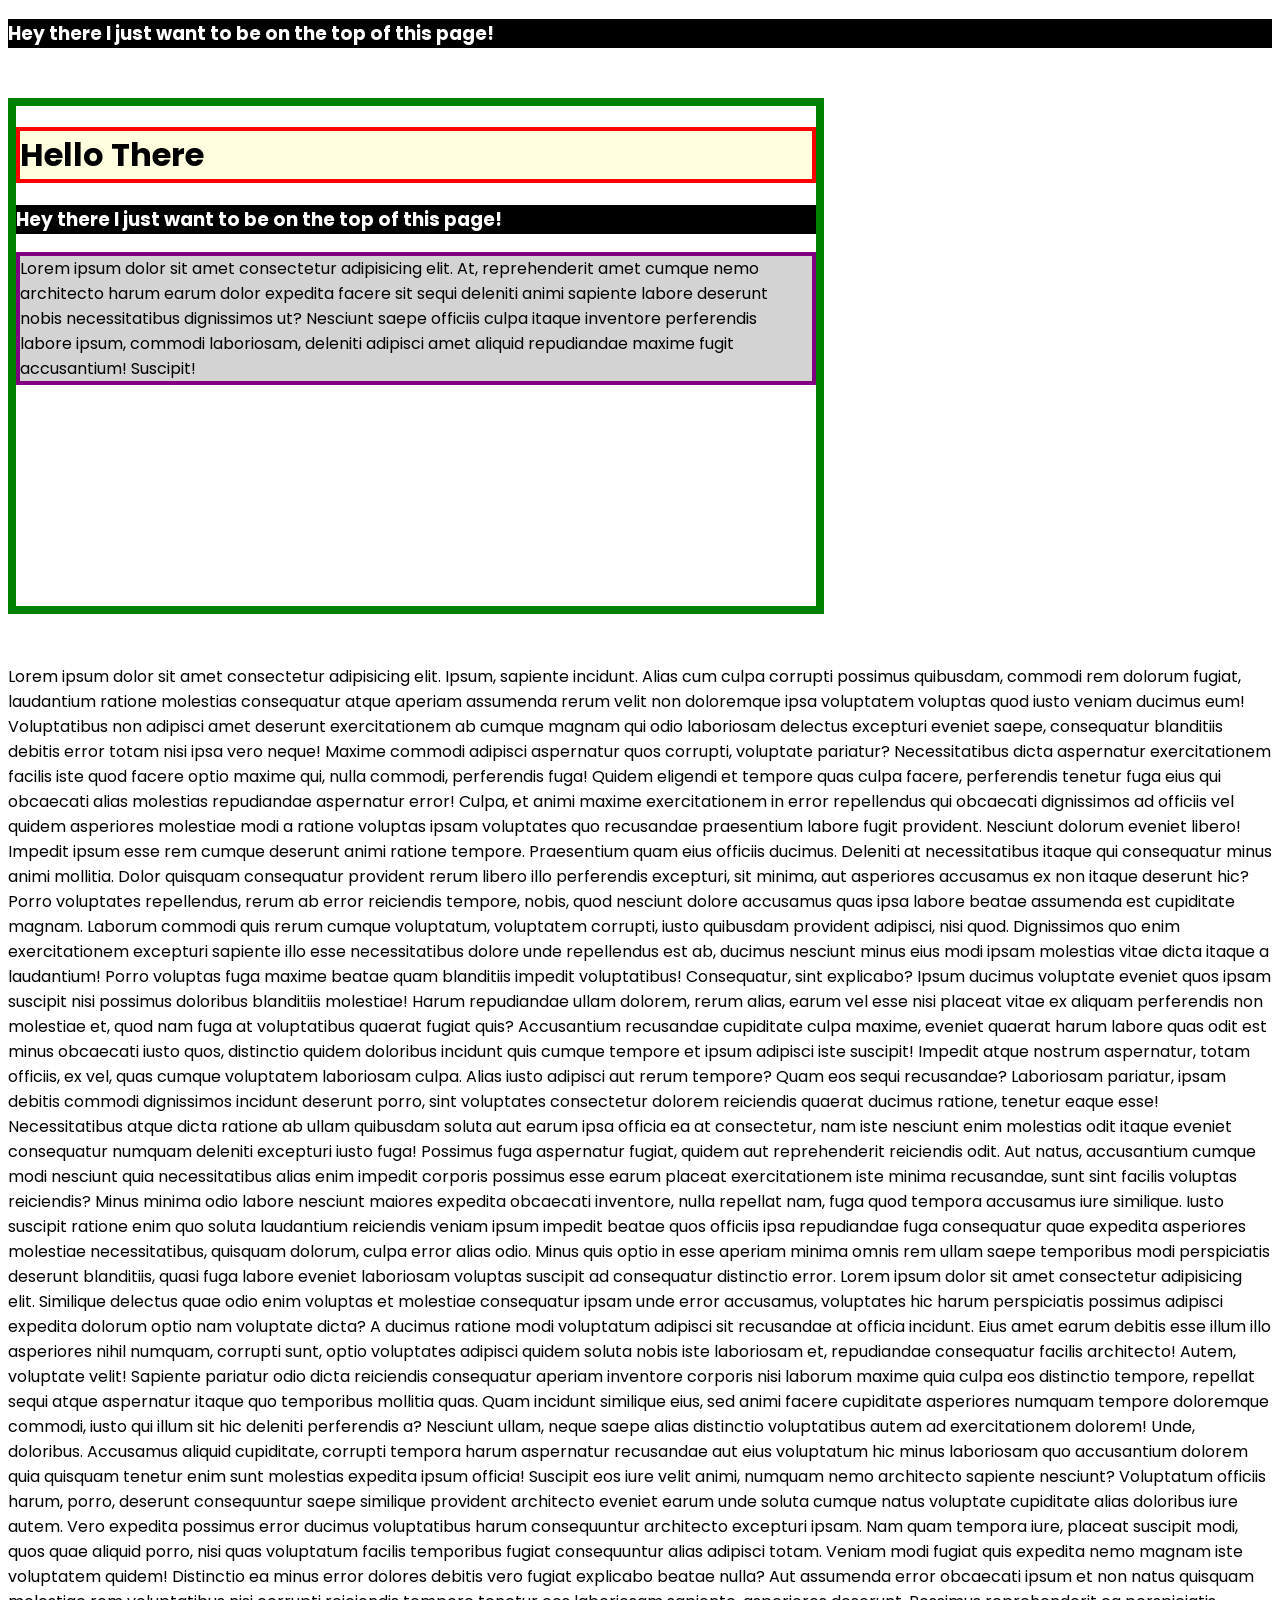
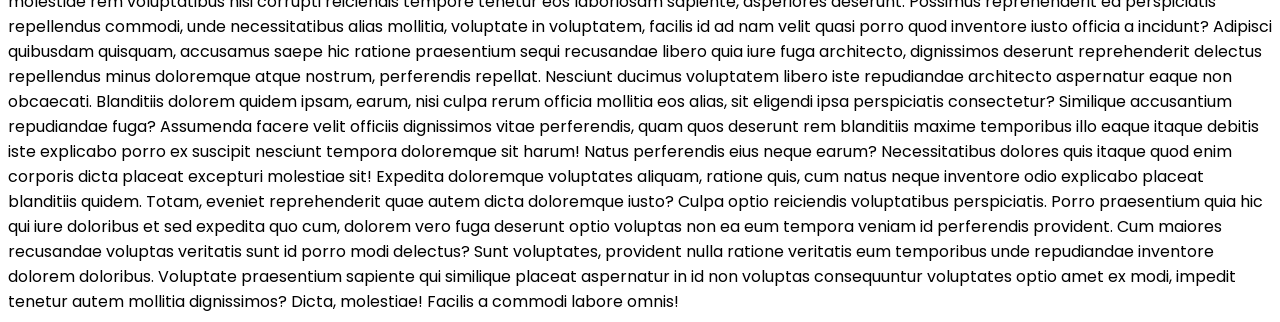
<file: CSSPart3/7_CSS_Positions/index.html>
<!DOCTYPE html>
<html lang="en">
<head>
    <meta charset="UTF-8">
    <meta name="viewport" content="width=device-width, initial-scale=1.0">
    <title>CSS Positions</title>
    <link rel ="stylesheet" href="style.css">

</head>
<body>
    <!--Today we will learn about -->
    <!--

        static 
        relative
        absolute
        absolute + relative + transform translate (to center things)
        fixed
        sticky
        z-index

    -->
    <h3>Hey there I just want to be on the top of this page!</h3>

    <div class="container">
    <h1>Hello There</h1>
    <h3>Hey there I just want to be on the top of this page!</h3>
    <p>Lorem ipsum dolor sit amet consectetur adipisicing elit. At, reprehenderit amet cumque nemo architecto harum earum dolor expedita facere sit sequi deleniti animi sapiente labore deserunt nobis necessitatibus dignissimos ut? Nesciunt saepe officiis culpa itaque inventore perferendis labore ipsum, commodi laboriosam, deleniti adipisci amet aliquid repudiandae maxime fugit accusantium! Suscipit!</p>
    </div>

    <div class="box">
       Lorem ipsum dolor sit amet consectetur adipisicing elit. Ipsum, sapiente incidunt. Alias cum culpa corrupti possimus quibusdam, commodi rem dolorum fugiat, laudantium ratione molestias consequatur atque aperiam assumenda rerum velit non doloremque ipsa voluptatem voluptas quod iusto veniam ducimus eum! Voluptatibus non adipisci amet deserunt exercitationem ab cumque magnam qui odio laboriosam delectus excepturi eveniet saepe, consequatur blanditiis debitis error totam nisi ipsa vero neque! Maxime commodi adipisci aspernatur quos corrupti, voluptate pariatur? Necessitatibus dicta aspernatur exercitationem facilis iste quod facere optio maxime qui, nulla commodi, perferendis fuga! Quidem eligendi et tempore quas culpa facere, perferendis tenetur fuga eius qui obcaecati alias molestias repudiandae aspernatur error! Culpa, et animi maxime exercitationem in error repellendus qui obcaecati dignissimos ad officiis vel quidem asperiores molestiae modi a ratione voluptas ipsam voluptates quo recusandae praesentium labore fugit provident. Nesciunt dolorum eveniet libero! Impedit ipsum esse rem cumque deserunt animi ratione tempore. Praesentium quam eius officiis ducimus. Deleniti at necessitatibus itaque qui consequatur minus animi mollitia. Dolor quisquam consequatur provident rerum libero illo perferendis excepturi, sit minima, aut asperiores accusamus ex non itaque deserunt hic? Porro voluptates repellendus, rerum ab error reiciendis tempore, nobis, quod nesciunt dolore accusamus quas ipsa labore beatae assumenda est cupiditate magnam. Laborum commodi quis rerum cumque voluptatum, voluptatem corrupti, iusto quibusdam provident adipisci, nisi quod. Dignissimos quo enim exercitationem excepturi sapiente illo esse necessitatibus dolore unde repellendus est ab, ducimus nesciunt minus eius modi ipsam molestias vitae dicta itaque a laudantium! Porro voluptas fuga maxime beatae quam blanditiis impedit voluptatibus! Consequatur, sint explicabo? Ipsum ducimus voluptate eveniet quos ipsam suscipit nisi possimus doloribus blanditiis molestiae! Harum repudiandae ullam dolorem, rerum alias, earum vel esse nisi placeat vitae ex aliquam perferendis non molestiae et, quod nam fuga at voluptatibus quaerat fugiat quis? Accusantium recusandae cupiditate culpa maxime, eveniet quaerat harum labore quas odit est minus obcaecati iusto quos, distinctio quidem doloribus incidunt quis cumque tempore et ipsum adipisci iste suscipit! Impedit atque nostrum aspernatur, totam officiis, ex vel, quas cumque voluptatem laboriosam culpa. Alias iusto adipisci aut rerum tempore? Quam eos sequi recusandae? Laboriosam pariatur, ipsam debitis commodi dignissimos incidunt deserunt porro, sint voluptates consectetur dolorem reiciendis quaerat ducimus ratione, tenetur eaque esse! Necessitatibus atque dicta ratione ab ullam quibusdam soluta aut earum ipsa officia ea at consectetur, nam iste nesciunt enim molestias odit itaque eveniet consequatur numquam deleniti excepturi iusto fuga! Possimus fuga aspernatur fugiat, quidem aut reprehenderit reiciendis odit. Aut natus, accusantium cumque modi nesciunt quia necessitatibus alias enim impedit corporis possimus esse earum placeat exercitationem iste minima recusandae, sunt sint facilis voluptas reiciendis? Minus minima odio labore nesciunt maiores expedita obcaecati inventore, nulla repellat nam, fuga quod tempora accusamus iure similique. Iusto suscipit ratione enim quo soluta laudantium reiciendis veniam ipsum impedit beatae quos officiis ipsa repudiandae fuga consequatur quae expedita asperiores molestiae necessitatibus, quisquam dolorum, culpa error alias odio. Minus quis optio in esse aperiam minima omnis rem ullam saepe temporibus modi perspiciatis deserunt blanditiis, quasi fuga labore eveniet laboriosam voluptas suscipit ad consequatur distinctio error. Lorem ipsum dolor sit amet consectetur adipisicing elit. Similique delectus quae odio enim voluptas et molestiae consequatur ipsam unde error accusamus, voluptates hic harum perspiciatis possimus adipisci expedita dolorum optio nam voluptate dicta? A ducimus ratione modi voluptatum adipisci sit recusandae at officia incidunt. Eius amet earum debitis esse illum illo asperiores nihil numquam, corrupti sunt, optio voluptates adipisci quidem soluta nobis iste laboriosam et, repudiandae consequatur facilis architecto! Autem, voluptate velit! Sapiente pariatur odio dicta reiciendis consequatur aperiam inventore corporis nisi laborum maxime quia culpa eos distinctio tempore, repellat sequi atque aspernatur itaque quo temporibus mollitia quas. Quam incidunt similique eius, sed animi facere cupiditate asperiores numquam tempore doloremque commodi, iusto qui illum sit hic deleniti perferendis a? Nesciunt ullam, neque saepe alias distinctio voluptatibus autem ad exercitationem dolorem! Unde, doloribus. Accusamus aliquid cupiditate, corrupti tempora harum aspernatur recusandae aut eius voluptatum hic minus laboriosam quo accusantium dolorem quia quisquam tenetur enim sunt molestias expedita ipsum officia! Suscipit eos iure velit animi, numquam nemo architecto sapiente nesciunt? Voluptatum officiis harum, porro, deserunt consequuntur saepe similique provident architecto eveniet earum unde soluta cumque natus voluptate cupiditate alias doloribus iure autem. Vero expedita possimus error ducimus voluptatibus harum consequuntur architecto excepturi ipsam. Nam quam tempora iure, placeat suscipit modi, quos quae aliquid porro, nisi quas voluptatum facilis temporibus fugiat consequuntur alias adipisci totam. Veniam modi fugiat quis expedita nemo magnam iste voluptatem quidem! Distinctio ea minus error dolores debitis vero fugiat explicabo beatae nulla? Aut assumenda error obcaecati ipsum et non natus quisquam molestiae rem voluptatibus nisi corrupti reiciendis tempore tenetur eos laboriosam sapiente, asperiores deserunt. Possimus reprehenderit ea perspiciatis repellendus commodi, unde necessitatibus alias mollitia, voluptate in voluptatem, facilis id ad nam velit quasi porro quod inventore iusto officia a incidunt? Adipisci quibusdam quisquam, accusamus saepe hic ratione praesentium sequi recusandae libero quia iure fuga architecto, dignissimos deserunt reprehenderit delectus repellendus minus doloremque atque nostrum, perferendis repellat. Nesciunt ducimus voluptatem libero iste repudiandae architecto aspernatur eaque non obcaecati. Blanditiis dolorem quidem ipsam, earum, nisi culpa rerum officia mollitia eos alias, sit eligendi ipsa perspiciatis consectetur? Similique accusantium repudiandae fuga? Assumenda facere velit officiis dignissimos vitae perferendis, quam quos deserunt rem blanditiis maxime temporibus illo eaque itaque debitis iste explicabo porro ex suscipit nesciunt tempora doloremque sit harum! Natus perferendis eius neque earum? Necessitatibus dolores quis itaque quod enim corporis dicta placeat excepturi molestiae sit! Expedita doloremque voluptates aliquam, ratione quis, cum natus neque inventore odio explicabo placeat blanditiis quidem. Totam, eveniet reprehenderit quae autem dicta doloremque iusto? Culpa optio reiciendis voluptatibus perspiciatis. Porro praesentium quia hic qui iure doloribus et sed expedita quo cum, dolorem vero fuga deserunt optio voluptas non ea eum tempora veniam id perferendis provident. Cum maiores recusandae voluptas veritatis sunt id porro modi delectus? Sunt voluptates, provident nulla ratione veritatis eum temporibus unde repudiandae inventore dolorem doloribus. Voluptate praesentium sapiente qui similique placeat aspernatur in id non voluptas consequuntur voluptates optio amet ex modi, impedit tenetur autem mollitia dignissimos? Dicta, molestiae! Facilis a commodi labore omnis!
    </div>

    
</body>
</html>
</file>
<file: CSSPart2/style.css>
/* Absolute Units */
p{
    /*font-size: 16px;*/
    font-size: 32px;
    font-size: 96px;
    /* 1 inch == 96 px */
    font-size: 1in;
    /* 1 inch == 2.54cm */
    font-size: 2.54cm;

    /*
    *  1px == 0.75pt 
    *  16px== 16*0.75 == (12)
    */
    font-size: 12pt;
    border: 12pt solid red;
}
</file>
<file: CSSPart2/1_CSS_FontWeight/style.css>
@import url("https://fonts.googleapis.com/css2?family=Poppins:wght@100;200;300;400;500;600;700;900;800&display=swap");

body{
    font-family: "Poppins", sans-serif;
}

p{
    /* default : 400 :normal */
    font-weight: normal;
}

h1{
    /* default : 700 : bold*/
    font-weight: 200;
}

/*  Text Related Properties */
h1{
    font-size: 35px;
    text-decoration: underline solid #444;
}


p{
    font-size: 20px;
    line-height: 30px;
    word-spacing: 2px;
    letter-spacing: 2px;
}
</file>
<file: CSSPart2/2_CSS_Pseudo_Classes/style.css>
@import url("https://fonts.googleapis.com/css2?family=Poppins:wght@100;200;300;400;500;600;700;900;800&display=swap");

body{
    font-family: "Poppins", sans-serif;
}

/* Pseudo Classes : */
/*
What are Pseudo-classes?
A pseudo-class is used to define a special state of an element.

For example, it can be used to:

Style an element when a user mouses over it
Style visited and unvisited links differently
Style an element when it gets focus
*/


/* Visited State --> Color Changed */
/* Hover State --> */
/* Link, Visited,Hover,Active */
/* Ctrl +Shift +Delete --> Clear Browsing data clear Cache */

a:visited{
    color: red;
}
a:link{
    color: orange;
}
a:hover{
    color: green;
}
a:active{
    color: black;
}

p:hover {
    color: green;
}

p:active {
    color: red;
}
input:focus{
    padding: 10px;
    outline: none;
    border: 2px solid green;
}
input:required{
    color:red;
}
</file>
<file: CSSPart2/3_CSS_FirstChild&firstoftypePsuedoClasses/style.css>
@import url("https://fonts.googleapis.com/css2?family=Poppins:wght@100;200;300;400;500;600;700;900;800&display=swap");

body{
    font-family: "Poppins", sans-serif;
}

/* Pseudo Class */
/* First Child */

p:first-child{
    /* color:red; */
}
/* If p Exists and its First-Child of its Parent it Changes*/
/* First of Type */
p:first-of-type{
    color: red;
}

p:last-child{
    /* color: green; */
}
p:last-of-type{
    color:green;
}
</file>
<file: CSSPart2/4_CSS_nthChild/style.css>
@import url("https://fonts.googleapis.com/css2?family=Poppins:wght@100;200;300;400;500;600;700;900;800&display=swap");

body{
 
    font-family: "Poppins", sans-serif;
}

/* p:nth-child(2){
    color:green;
} */

/*
2n --> even
2n+1 --> odd
*/

/* p:nth-child(2n){ 
    color:green;
}
*/
p:nth-of-type(2){
    color:red;

}

/*
n  -->
2n --> even
2n+1 --> odd
*/
ul li:nth-child(2n+1){
    color: red;
}
</file>
<file: CSSPart2/5_pseudo_more/style.css>
@import url("https://fonts.googleapis.com/css2?family=Poppins:wght@100;200;300;400;500;600;700;900;800&display=swap");
/*
body{
 
    font-family: "Poppins", sans-serif;
}
*/
/*
:not(p){
    color:blue;

}
*/

/*
body header :not(.fancy){
  color :aquamarine
}
*/

div:empty{
    background-color: #222;
    border: 2px solid red;
    width: 100px;
    height: 100px;
}

/* root ==> which is html */
/*
Specificity of root > html 
eg . class > element 
*/
:root{
    background :#333;
    color: #eee;

}
html{
    background :red;
    color: white;

}
</file>
<file: CSSPart2/6_CSS_PseudoElements/style.css>
@import url("https://fonts.googleapis.com/css2?family=Poppins:wght@100;200;300;400;500;600;700;900;800&display=swap");

body{
 
    font-family: "Poppins", sans-serif;
}
/* Note: First letter and First line Pseudo Elements 
   Works with Block Level Element Only . */

/* first-letter , first-line,selection ,first-word */
p::first-letter{
    display: inline-block;
    font-size: 32px;
}
p::selection{
    background: black;
    color: white;
}
h1::selection{
    background: black;
    color: white;
}
/*
p::first-line{
    background: black;
    color: white;
}
*/

/* before and after pseudo Elements */

.para1::before{
    content: 'Hello ! Paragraph One.';
    color:purple;
    border: 2px solid black;
    display: block;
    margin: 5px;
    padding: 5px;
}
.para2::after{
    content: 'End of Paragraph One.';
    color:purple;
    border: 2px solid black;
    display: block;
    margin: 5px;
    padding: 5px;
}
.main-heading::after{
    content: 'Hello ! Welcome to Website.';
    color:purple;
    border: 2px solid black;
    display: block;
    margin: 5px;
    padding: 5px;
}
/*

cannot add before and after where there is no content in it
like empty div p or h
or after/before img,br,input

all replaced elements:
we cannot use it like
iframe
video
embed
img

option
audio
canvas
object
applet

*/
</file>
<file: CSSPart3/1_CSS_Units/style.css>
/* Absolute Units */

.para1{
    /*font-size: 16px; default*/
    font-size: 32px;
    font-size: 96px;
    /* 1 inch == 96 px */
    font-size: 1in;
    /* 1 inch == 2.54cm */
    font-size: 2.54cm;

    /*
    *  1px == 0.75pt 
    *  16px== 16*0.75 == (12)
    */
    font-size: 12pt;
    border: 12pt solid red;
}

/* Relative Units */
/*  1 .Understanding % in CSS */

div{
    border :2px solid red;
    font-size: 10px;
    /* width:500px; */
    width: 50%;
}

p{
    border :2px solid green;
    font-size: 200%;
    width :50%;
    /* margin:4px auto; */
    /* margin-left:25%; */
    margin: 10px auto;
    text-align: left;
    text-transform: uppercase;
}

/* % is respect to parent here 10 so 200 % of 10 p will be 20px 
*/
/*
  % are mostly Used to Give width and Margin .
*/


/*  2 .Understanding Rem Unit in CSS */
</file>
<file: CSSPart3/2_CSS_Units/style.css>
@import url("https://fonts.googleapis.com/css2?family=Poppins:wght@100;200;300;400;500;600;700;900;800&display=swap");

body{
 
    font-family: "Poppins", sans-serif;
}


/* 

Relative Units 


<!--  Two Types of CSS Units -->
<!--  1) Absolute Units. -->
<!--Fixed-->
<!--  2) Relative Units. -->
<!--Not Fixed-->
*/
/*  2 .Understanding Rem Unit in CSS */

html{
    /* font-size: 10px; */
    font-size: 62.5%;
    /* 16px -->100% */
    /* 10px --->  100/16*10  */
}

.box1{
    /* font-size: 2rem; */
}

/*
  2rem = 
  
  it check root element .i.e. html element
   html element its 16px default
   font-size
   so 2rem = 2*16 = 32px
*/

.text-content{
     font-size: 3rem; 
     border: 1rem solid red;
     margin: 0.5 rem;
     padding: 2.5rem;
}
/*
  Makes Calulation easy 
  by font size :10px

*/
</file>
<file: CSSPart3/3_CSS_Units/style.css>
@import url("https://fonts.googleapis.com/css2?family=Poppins:wght@100;200;300;400;500;600;700;900;800&display=swap");

body{
 
    font-family: "Poppins", sans-serif;
}

/* 
     Relative Units 

<!--  Two Types of CSS Units -->
<!--  1) Absolute Units. -->
<!--Fixed-->
<!--  2) Relative Units. -->
<!--Not Fixed-->
*/
/*  3 .Understanding em Unit in CSS */

h1{
    font-size: 2em;
    border: 2em solid black;
    padding: 2em;
}
/* consider all h1
  
h1 --> body parent
h1 --> div box1 parent --> body parent
 */

.box1{
    font-size: 20px;
}

/* Consider fontsize of related class to change */
</file>
<file: CSSPart3/4_em_rem_px/style.css>
@import url("https://fonts.googleapis.com/css2?family=Poppins:wght@100;200;300;400;500;600;700;900;800&display=swap");

body{
 
    font-family: "Poppins", sans-serif;
}
/* 

Relative Units 


<!--  Two Types of CSS Units -->
<!--  1) Absolute Units. -->
<!--Fixed-->
<!--  2) Relative Units. -->
<!--Not Fixed-->
*/
/*  Understanding em vs rem vs px */
/*  
 InCase font-size: Use rem
 InCase font-size: if px are used More media queries Required to be responsive.
*/
:root{
    /* font-size: 10px; */
    font-size: 62.5%;
    
}
h1{
    font-size: 2.8rem;
    border: 4px solid black;
    /* padding: 20px; */
    padding: 1rem;

    /*
          html : root
    font size = 10px i.e 62.5%
    font size = 2.8rem
    i.e  2.8 x 10 = 28px

    padding 1em  = respective to fontsize 
    so 1em = 28px as fontsize is 28px in h1 child
             html : root --> size is 10px
    but in case of em we consider element fontsize
    of child and not root i.e 28px --> 2.8 rem --> 10px 
    */
      /*
      html : root
    font size = 10px i.e 62.5%
    font size = 2.8rem
    i.e  2.8 x 10 = 28px

    padding 1rem  = respective to fontsize of root
    so 1rem = 10px as fontsize is 10px in root
    html size is 10px
    but in case of em we consider element fontsize
    */

}
p{
    font-size: 2rem;
}

/*
padding and Margin
personal preference: rem or em 
padding ---> em

*/

/*
font size : rem
padding & margin :em
thin border : px
layout : %
*/
</file>
<file: CSSPart3/5_Viewport_Units/style.css>
@import url("https://fonts.googleapis.com/css2?family=Poppins:wght@100;200;300;400;500;600;700;900;800&display=swap"); 


body{
 
    font-family: "Poppins", sans-serif;
} 
/*

h1{
    border : 5px solid red;
    width: 20em;
    viewport width -vw 
    width: 50vw;
}

*/
/*
.box1{
    border: 4px solid red;
    padding: 5px;
    width: 50%;
}

h1{
    border:2px solid green;
    width: 50%;
}
*/
/*

%
percent is with respective to parent
cares about parent

*/

/*
.box1{
    border: 4px solid red;
    padding: 5px;
    width: 50%;
}

h1{
    border:2px solid green;
    width: 50%;
    
    width: 70%;    width: 70vw;

    see difference of vw and % 

}
*/

/*
vw is with respective to child only
doesnt cares about parent
*/

/* .box{
    height: 100vh;
    background-color: aqua;   
}
 */
/*
vh , vw 

to check minimum and take its 100 percent

*/

.box{
    height: 100vmax;
    background-color: aqua;   
}
</file>
<file: CSSPart3/6_CSS_Floats/style.css>
@import url("https://fonts.googleapis.com/css2?family=Poppins:wght@100;200;300;400;500;600;700;900;800&display=swap"); 


body{
 
    font-family: "Poppins", sans-serif;
} 

*{
    box-sizing: border-box;
}

.fav-musicians{
    border: 5px solid green;


}

.mozart{
  width: 50%;
  background-color: lightgoldenrodyellow;
  border: 2px solid red;
  float:left;
}

.beethoven{
  width: 50%;
  float: left;
  border: 2px solid red;
  background-color: lightsalmon;
} 
.bach{
    width: 25%;
    float: left;
    background-color: lightgoldenrodyellow;

    border: 2px solid red;
}
.paganini{
    width: 25%;
    float: left;
    border: 2px solid red;
    background-color: lightsalmon;

}
.box{
    clear:both;
}
.clearfix{
    clear: both;
}
</file>
<file: CSSPart3/7_CSS_Positions/style.css>
@import url("https://fonts.googleapis.com/css2?family=Poppins:wght@100;200;300;400;500;600;700;900;800&display=swap"); 

body{
 
    font-family: "Poppins", sans-serif;
} 

.container{
    position: relative;
    width: 800px;
    height:500px;
    border: 8px solid green;
    margin-top: 50px;
    margin-bottom: 50px;
}
.container h1{
    border: 4px solid red;
    background: lightyellow;
    /* position: static; */
    /* position: relative; */
    /* inside document flow only */
    /* top: 150px; */
    /* left: 50px; */
    /* z-index: -1; */
    /* right: 50px; */

    /* position: absolute; */
 /* oustide document flow */
 /* considers whole page for top right left*/
    /* top:0px; */
    /* right: 0px; */
    /* left: 50%; */
    /* top:50%; */
    /* transform: translate(-50%,-50%); */
    /*moves left 50px with respect to its parent if its relative
    and h1 is absolute */
}
.container h3{
    background: black;
    color:#fff;
    /* position: fixed; */
     /* oustide document flow */
    /* top:0px; */
    /* bottom:0px; */
    /* z-index:10 ; */
    /* auto =0 */

    /* position: sticky; */
  /* inside document flow only */
    /* top:0px; */

}

h3{
    background: black;
    color:#fff;
    /* position: fixed; */
     /* oustide document flow */
    /* top:0px; */
    /* bottom:0px; */
    /* z-index:10 ; */
    /* auto =0 */

    position: sticky;
  /* inside document flow only */
    top:0px;

}
.container p{
    border: 4px solid purple;
    background: lightgray;
}
</file>
